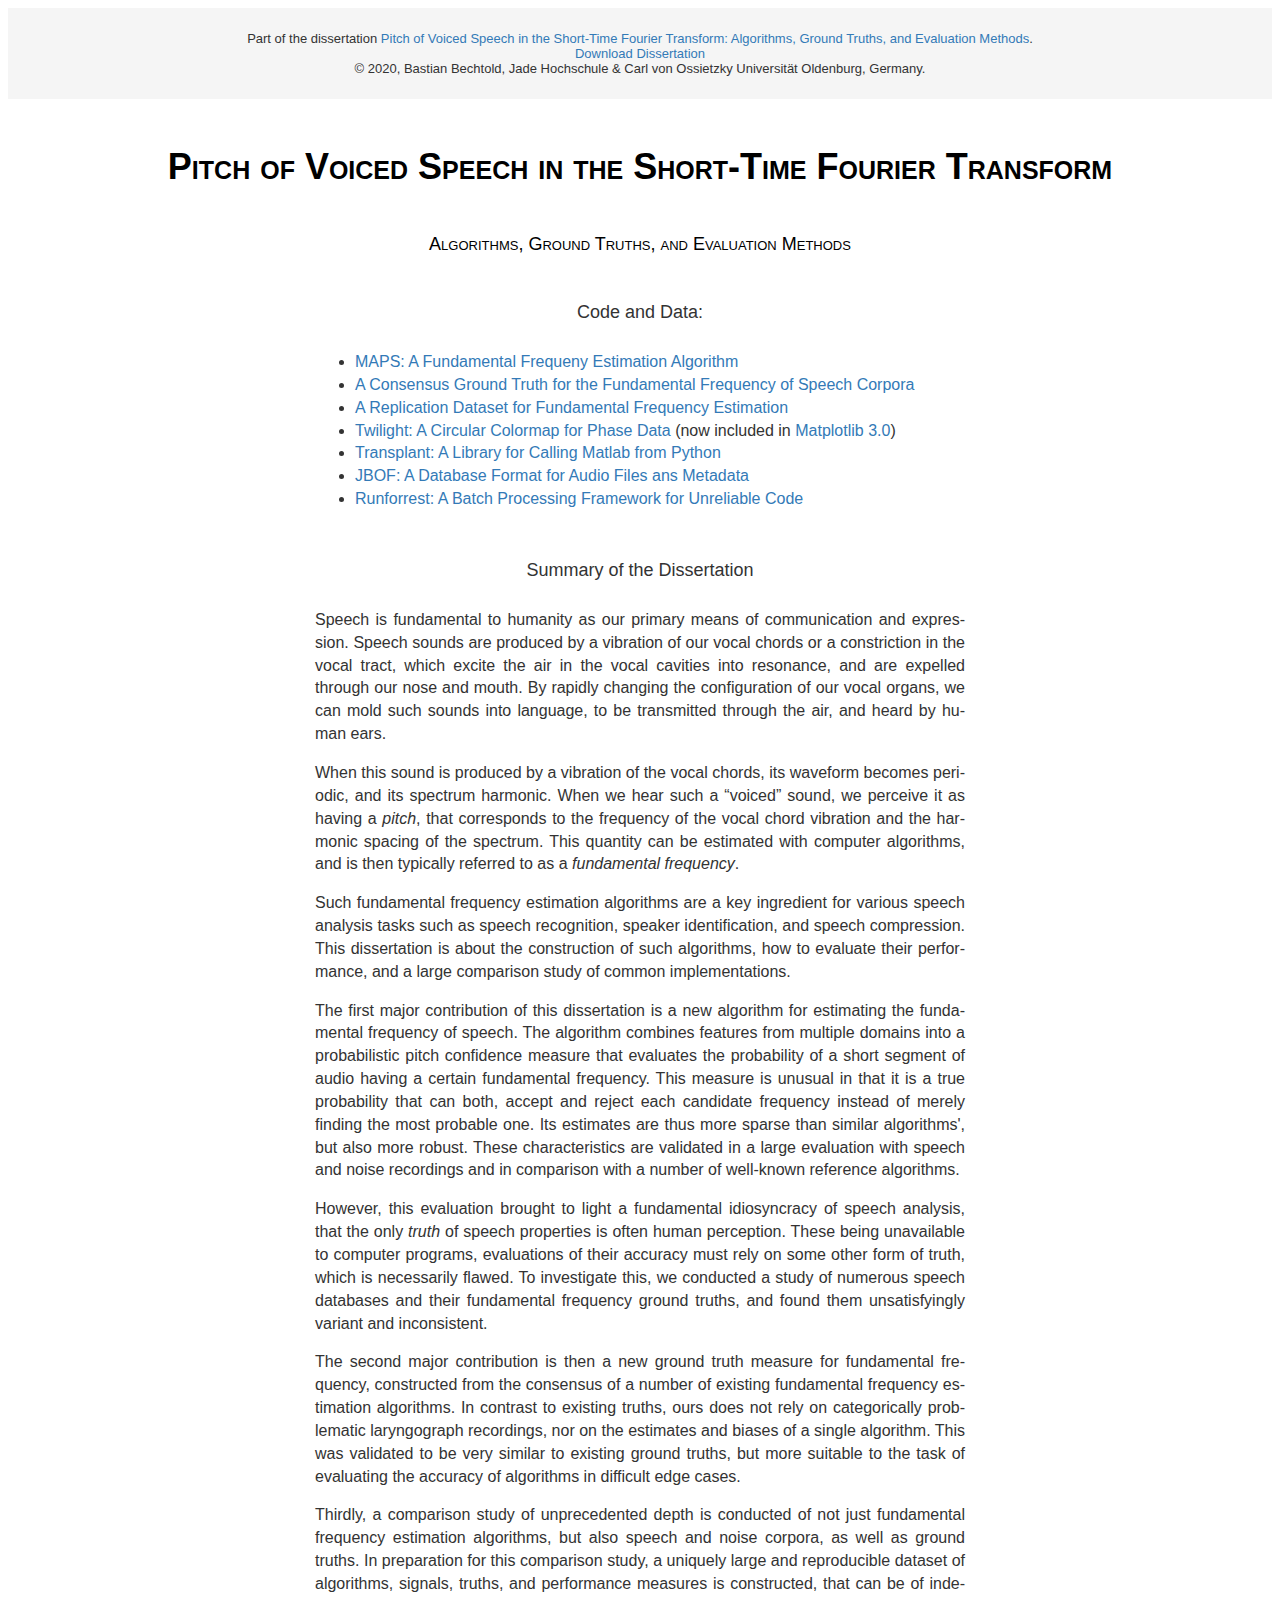
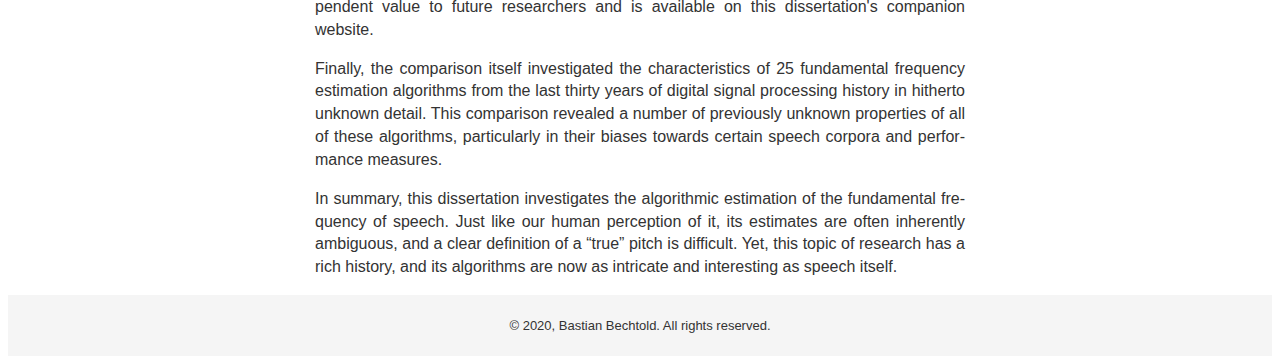
<file: index.html>
<!DOCTYPE html>
<html lang="en">
  <head>
    <meta charset="UTF-8">
    <title>Pitch of Voiced Speech in the Short-Time Fourier Transform: Algorithms, Ground Truths, and Evaluation Methods</title>
    <meta name="author" content="Bastian Bechtold">
    <meta name="referrer" content="no-referrer">
    <link rel="stylesheet" href="style.css">
  </head>
  <body>
    <header>
      <p>Part of the dissertation <a href="index.html">Pitch of
          Voiced Speech in the Short-Time Fourier Transform: Algorithms,
          Ground Truths, and Evaluation Methods</a>. <br>
        <a href="Dissertation Bastian Bechtold.pdf">Download Dissertation</a> <br>
        © 2020, Bastian Bechtold, Jade Hochschule & Carl von Ossietzky Universität Oldenburg, Germany.</p>
    </header>

    <main>
      <h1>Pitch of Voiced Speech in the Short-Time Fourier Transform</h1>
      <h2>Algorithms, Ground Truths, and Evaluation Methods</h2>

      <article>
        <h3>Code and Data:</h3>

        <ul>
          <li><a href="maps/index.html">MAPS: A Fundamental Frequeny Estimation Algorithm</a></li>
          <li><a href="consensus-truth/index.html">A Consensus Ground Truth for the Fundamental Frequency of Speech Corpora</a></li>
          <li><a href="replication-dataset/index.html">A Replication Dataset for Fundamental Frequency Estimation</a></li>
          <li><a href="https://github.com/bastibe/twilight">Twilight: A Circular Colormap for Phase Data</a> (now included in <a href="https://matplotlib.org/tutorials/colors/colormaps.html?highlight=twilight#cyclic">Matplotlib 3.0</a>)</li>
          <li><a href="https://transplant.readthedocs.io/en/latest/">Transplant: A Library for Calling Matlab from Python</a></li>
          <li><a href="https://jbof.readthedocs.io/en/latest/">JBOF: A Database Format for Audio Files ans Metadata</a></li>
          <li><a href="https://github.com/bastibe/RunForrest">Runforrest: A Batch Processing Framework for Unreliable Code</a></li>
        </ul>

        <h3>Summary of the Dissertation</h3>

        <p>Speech is fundamental to humanity as our primary means of communication and expression. Speech sounds are produced by a vibration of our vocal chords or a constriction in the vocal tract, which excite the air in the vocal cavities into resonance, and are expelled through our nose and mouth. By rapidly changing the configuration of our vocal organs, we can mold such sounds into language, to be transmitted through the air, and heard by human ears.</p>

        <p>When this sound is produced by a vibration of the vocal chords, its waveform becomes periodic, and its spectrum harmonic. When we hear such a “voiced” sound, we perceive it as having a <em>pitch</em>, that corresponds to the frequency of the vocal chord vibration and the harmonic spacing of the spectrum. This quantity can be estimated with computer algorithms, and is then typically referred to as a <em>fundamental frequency</em>.</p>

        <p>Such fundamental frequency estimation algorithms are a key ingredient for various speech analysis tasks such as speech recognition, speaker identification, and speech compression. This dissertation is about the construction of such algorithms, how to evaluate their performance, and a large comparison study of common implementations.</p>

        <p>The first major contribution of this dissertation is a new algorithm for estimating the fundamental frequency of speech. The algorithm combines features from multiple domains into a probabilistic pitch confidence measure that evaluates the probability of a short segment of audio having a certain fundamental frequency. This measure is unusual in that it is a true probability that can both, accept and reject each candidate frequency instead of merely finding the most probable one. Its estimates are thus more sparse than similar algorithms', but also more robust. These characteristics are validated in a large evaluation with speech and noise recordings and in comparison with a number of well-known reference algorithms.</p>

        <p>However, this evaluation brought to light a fundamental idiosyncracy of speech analysis, that the only <em>truth</em> of speech properties is often human perception. These being unavailable to computer programs, evaluations of their accuracy must rely on some other form of truth, which is necessarily flawed. To investigate this, we conducted a study of numerous speech databases and their fundamental frequency ground truths, and found them unsatisfyingly variant and inconsistent.</p>

        <p>The second major contribution is then a new ground truth measure for fundamental frequency, constructed from the consensus of a number of existing fundamental frequency estimation algorithms. In contrast to existing truths, ours does not rely on categorically problematic laryngograph recordings, nor on the estimates and biases of a single algorithm. This was validated to be very similar to existing ground truths, but more suitable to the task of evaluating the accuracy of algorithms in difficult edge cases.</p>

        <p>Thirdly, a comparison study of unprecedented depth is conducted of not just fundamental frequency estimation algorithms, but also speech and noise corpora, as well as ground truths. In preparation for this comparison study, a uniquely large and reproducible dataset of algorithms, signals, truths, and performance measures is constructed, that can be of independent value to future researchers and is available on this dissertation's companion website.</p>

        <p>Finally, the comparison itself investigated the characteristics of 25 fundamental frequency estimation algorithms from the last thirty years of digital signal processing history in hitherto unknown detail. This comparison revealed a number of previously unknown properties of all of these algorithms, particularly in their biases towards certain speech corpora and performance measures.</p>

        <p>In summary, this dissertation investigates the algorithmic estimation of the fundamental frequency of speech. Just like our human perception of it, its estimates are often inherently ambiguous, and a clear definition of a “true” pitch is difficult. Yet, this topic of research has a rich history, and its algorithms are now as intricate and interesting as speech itself.</p>
      </article>
    </main>

    <footer>
      <p>© 2020, Bastian Bechtold. All rights reserved.</p>
    </footer>
  </body>
</html>
</file>
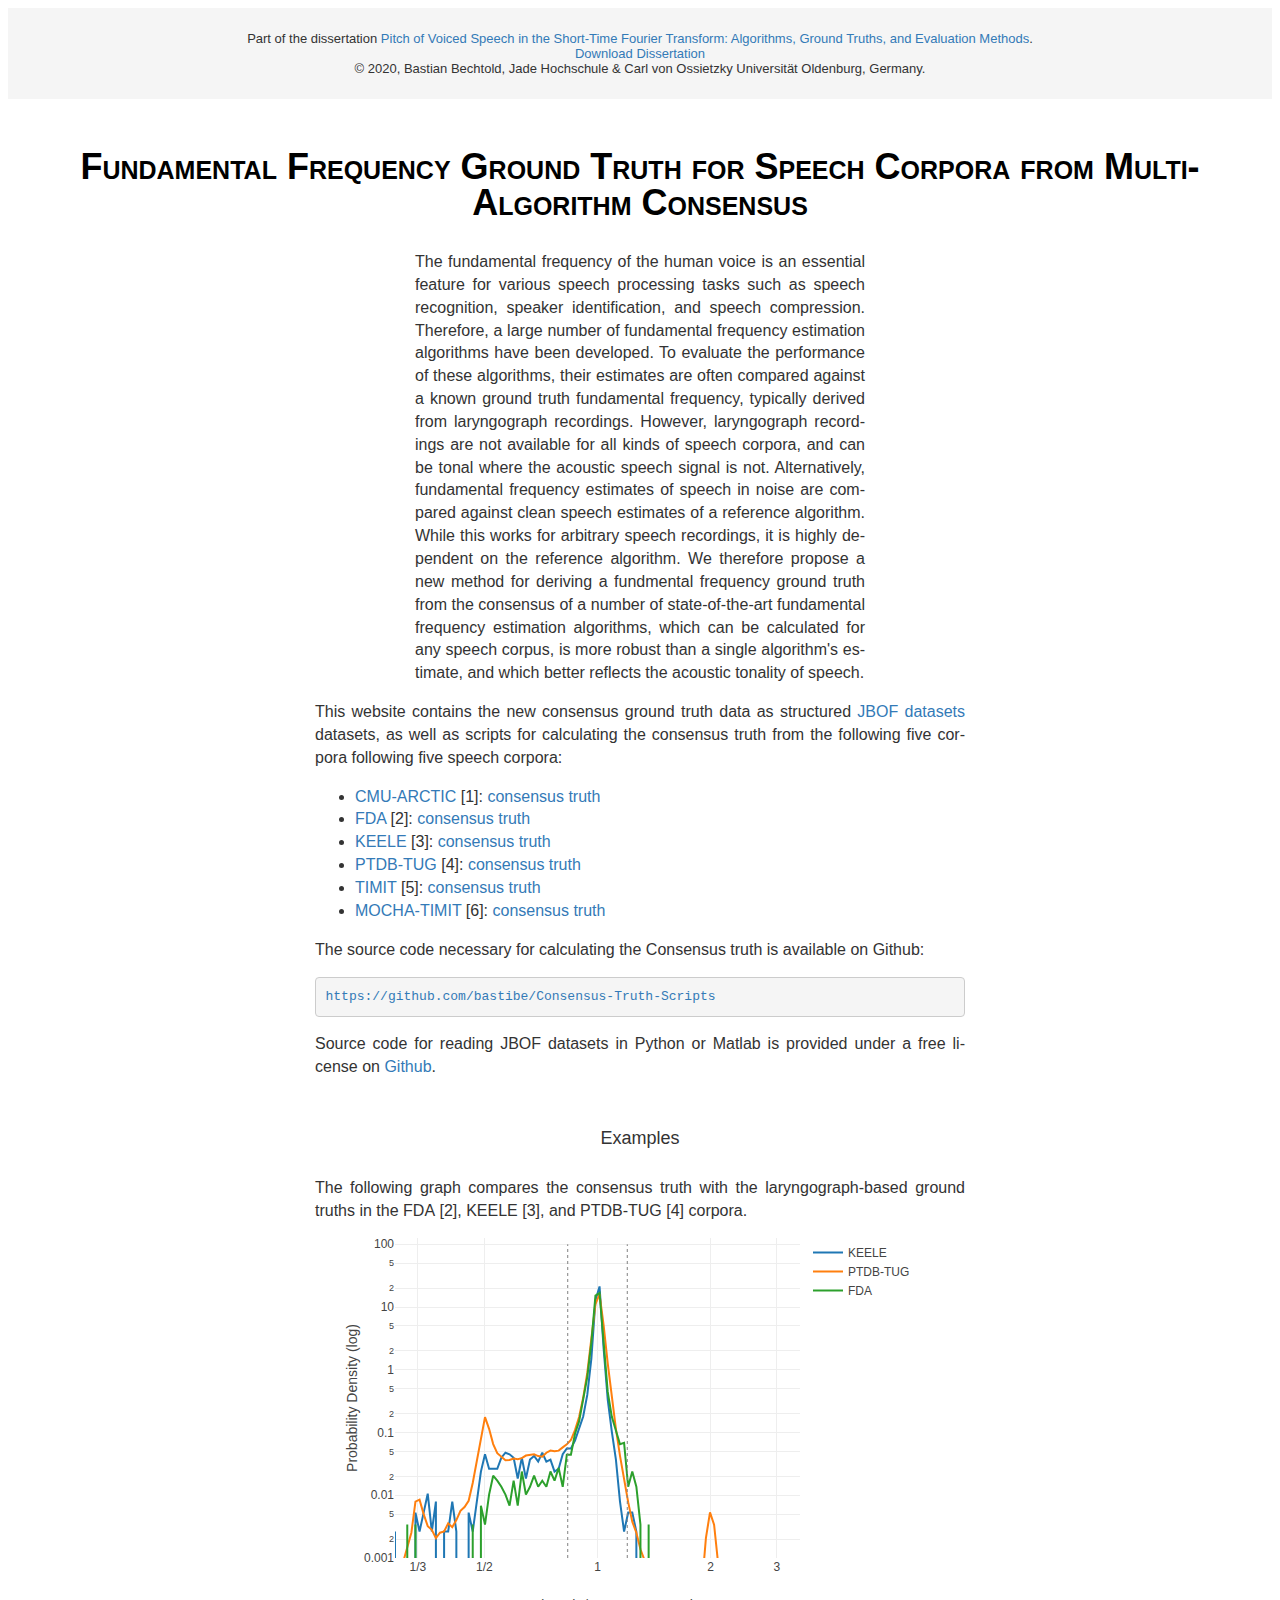
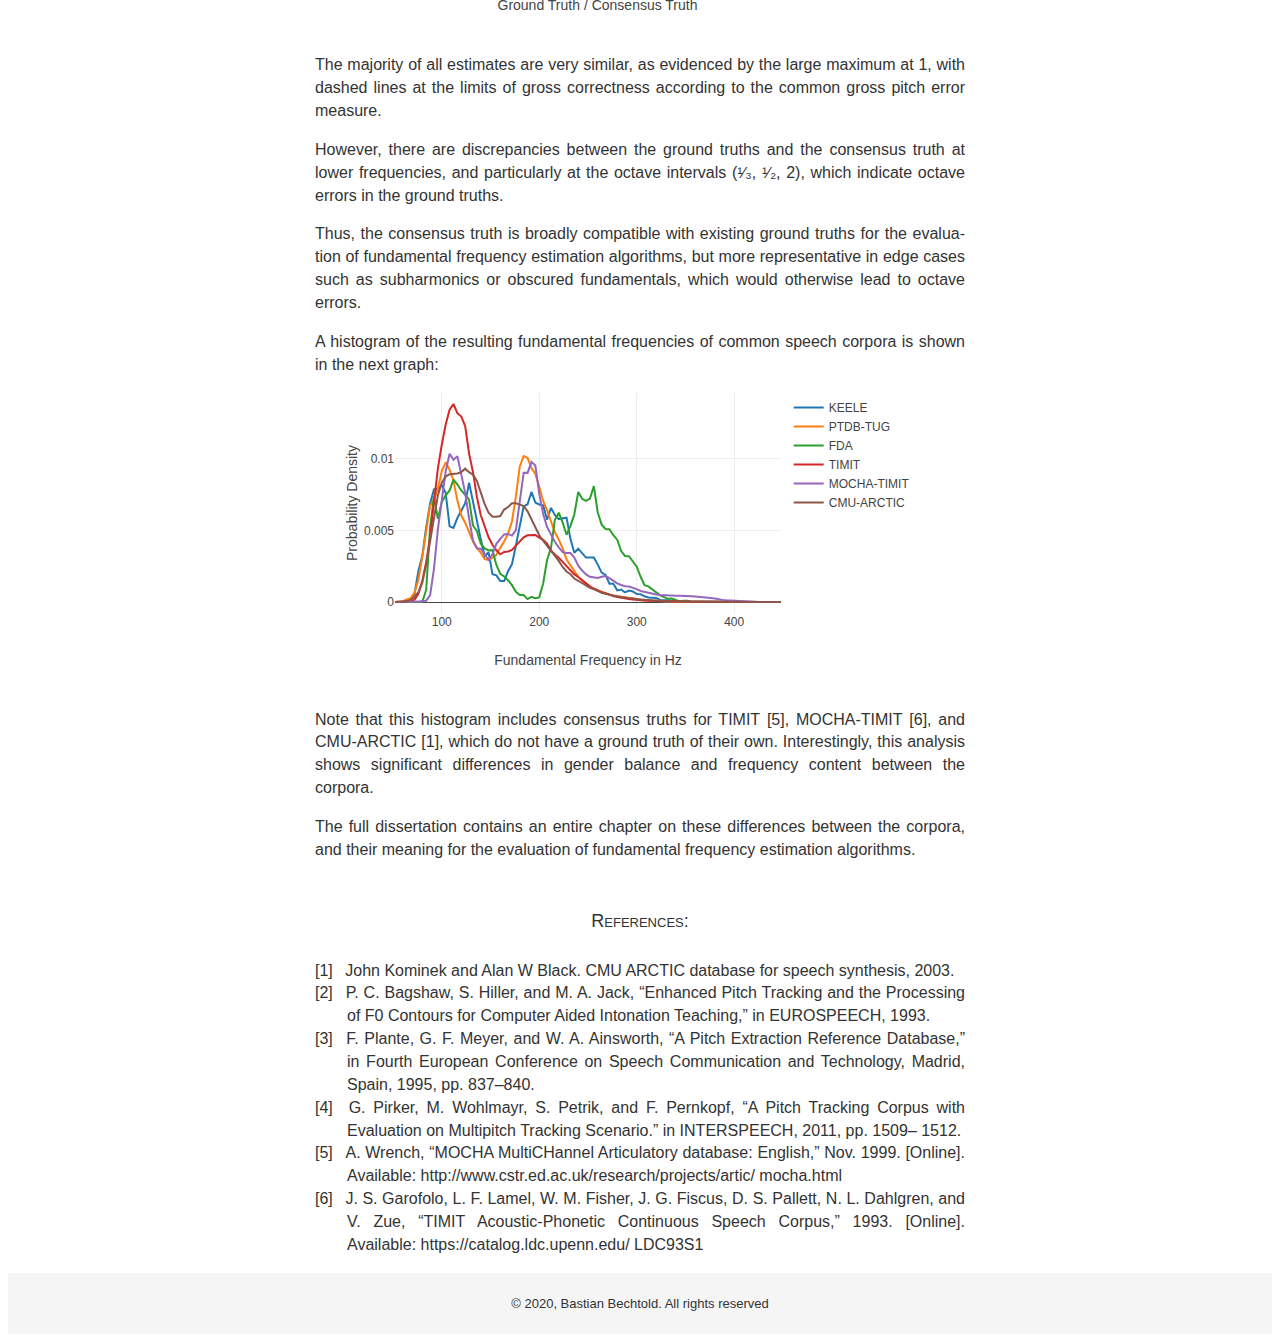
<file: consensus-truth/index.html>
<!doctype HTML>
<html lang="en">
  <head>
    <meta charset="utf-8">
    <title>Consensus Ground Truth for Fundamental Frequency Estimation</title>
    <link rel="stylesheet" href="../style.css">
    <script src="plotly-latest.min.js"></script>
    <script src="create-plots.js"></script>
  </head>
  <body>
    <header>
      <p>Part of the dissertation <a href="../index.html">Pitch of
          Voiced Speech in the Short-Time Fourier Transform: Algorithms,
          Ground Truths, and Evaluation Methods</a>. <br>
        <a href="/Dissertation-Website/Dissertation Bastian Bechtold.pdf">Download Dissertation</a> <br>
        © 2020, Bastian Bechtold, Jade Hochschule & Carl von Ossietzky Universität Oldenburg, Germany.</p>
    </header>

    <main>
      <h1>Fundamental Frequency Ground Truth for Speech Corpora from Multi-Algorithm Consensus</h1>

      <article>
        <p class="abstract">The fundamental frequency of the human voice is an
          essential feature for various speech processing tasks such as speech
          recognition, speaker identification, and speech compression. Therefore, a
          large number of fundamental frequency estimation algorithms have been
          developed. To evaluate the performance of these algorithms, their
          estimates are often compared against a known ground truth fundamental
          frequency, typically derived from laryngograph recordings. However,
          laryngograph recordings are not available for all kinds of speech corpora,
          and can be tonal where the acoustic speech signal is not. Alternatively,
          fundamental frequency estimates of speech in noise are compared against
          clean speech estimates of a reference algorithm. While this works for
          arbitrary speech recordings, it is highly dependent on the reference
          algorithm. We therefore propose a new method for deriving a fundmental
          frequency ground truth from the consensus of a number of state-of-the-art
          fundamental frequency estimation algorithms, which can be calculated for
          any speech corpus, is more robust than a single algorithm's estimate, and
          which better reflects the acoustic tonality of speech.</p>

        <p>This website contains the new consensus ground truth data
          as structured <a href="https://jbof.readthedocs.io/en/latest/">JBOF
          datasets</a> datasets, as well as scripts for calculating
          the consensus truth from the following five corpora
          following five speech corpora:
          <ul>
            <li>
              <a href="http://www.festvox.org/cmu_arctic/">CMU-ARCTIC</a> [1]:
              <a href="CMU-ARCTIC_pitch.zip">consensus truth</a>
            </li>
            <li>
              <a href="http://www.cstr.ed.ac.uk/research/projects/fda/">FDA</a> [2]:
              <a href="FDA_pitch.zip">consensus truth</a>
            </li>
            <li>
              <a href="https://lost-contact.mit.edu/afs/nada.kth.se/dept/tmh/corpora/KeelePitchDB/Speech/">KEELE</a> [3]:
              <a href="KEELE_pitch.zip">consensus truth</a>
            </li>
            <li>
              <a href="https://www.spsc.tugraz.at/tools/ptdb-tug">PTDB-TUG</a> [4]:
              <a href="PTDB-TUG_pitch.zip">consensus truth</a>
            </li>
            <li>
              <a href="https://catalog.ldc.upenn.edu/LDC93S1">TIMIT</a> [5]:
              <a href="TIMIT_pitch.zip">consensus truth</a>
            </li>
            <li>
              <a href="http://www.cstr.ed.ac.uk/research/projects/artic/mocha.html">MOCHA-TIMIT</a> [6]:
              <a href="MOCHA-TIMIT_pitch.zip">consensus truth</a>
            </li>
          </ul>
        </p>
        <p>The source code necessary for calculating the Consensus
          truth is available on Github:</p>
        <code><a href="https://github.com/bastibe/Consensus-Truth-Scripts">https://github.com/bastibe/Consensus-Truth-Scripts</a></code>
        <p>
          Source code for reading JBOF datasets in Python or Matlab is provided
          under a free license on
          <a href="https://github.com/bastibe/jbof">Github</a>.
        </p>

        <h3>Examples</h3>

        <p>The following graph compares the consensus truth with the
          laryngograph-based ground truths in the FDA&nbsp;[2],
          KEELE&nbsp;[3], and PTDB-TUG&nbsp;[4] corpora.</p>

        <div id="compare-f0-plot" style="width:600px;height:400px;"></div>

        <p>The majority of all estimates are very similar, as
          evidenced by the large maximum at 1, with dashed lines at
          the limits of gross correctness according to the common
          gross pitch error measure.</p>

        <p>However, there are discrepancies between the ground truths
          and the consensus truth at lower frequencies, and
          particularly at the octave intervals (¹∕₃, ¹∕₂, 2), which
          indicate octave errors in the ground truths.</p>

        <p>Thus, the consensus truth is broadly compatible with
          existing ground truths for the evaluation of fundamental
          frequency estimation algorithms, but more representative in
          edge cases such as subharmonics or obscured fundamentals,
          which would otherwise lead to octave errors.</p>

        <p>A histogram of the resulting fundamental frequencies of
          common speech corpora is shown in the next graph:</p>

        <div id="f0-histogram-plot" style="width:600px;height:300px;"></div>

        <p>Note that this histogram includes consensus truths for
          TIMIT&nbsp;[5], MOCHA-TIMIT&nbsp;[6], and
          CMU-ARCTIC&nbsp;[1], which do not have a ground truth of
          their own. Interestingly, this analysis shows significant
          differences in gender balance and frequency content between
          the corpora.</p>

        <p>The full dissertation contains an entire chapter on these
          differences between the corpora, and their meaning for the
          evaluation of fundamental frequency estimation
          algorithms.</p>

        <h2>References:</h2>
        <ol class="references">
          <li>
            John Kominek and Alan W Black. CMU ARCTIC database for speech
            synthesis, 2003.</li>
          <li>
            P. C. Bagshaw, S. Hiller, and M. A. Jack, “Enhanced Pitch Tracking and
            the Processing of F0 Contours for Computer Aided Intonation Teaching,”
            in EUROSPEECH, 1993.
          </li>
          <li>
            F. Plante, G. F. Meyer, and W. A. Ainsworth, “A Pitch Extraction
            Reference Database,” in Fourth European Conference on Speech
            Communication and Technology, Madrid, Spain, 1995, pp. 837–840.
          </li>
          <li>
            G. Pirker, M. Wohlmayr, S. Petrik, and F. Pernkopf, “A Pitch Tracking
            Corpus with Evaluation on Multipitch Tracking Scenario.” in
            INTERSPEECH, 2011, pp. 1509– 1512.
          </li>
          <li>
            A. Wrench, “MOCHA MultiCHannel Articulatory database: English,” Nov.
            1999. [Online]. Available:
            http://www.cstr.ed.ac.uk/research/projects/artic/ mocha.html
          </li>
          <li>
            J. S. Garofolo, L. F. Lamel, W. M. Fisher, J. G. Fiscus, D. S.
            Pallett, N. L. Dahlgren, and V. Zue, “TIMIT Acoustic-Phonetic
            Continuous Speech Corpus,” 1993. [Online]. Available:
            https://catalog.ldc.upenn.edu/ LDC93S1
          </li>
        </ol>
      </article>
    </main>

    <footer>
      <p>© 2020, Bastian Bechtold. All rights reserved</p>
    </footer>
  </body>
</html>
</file>
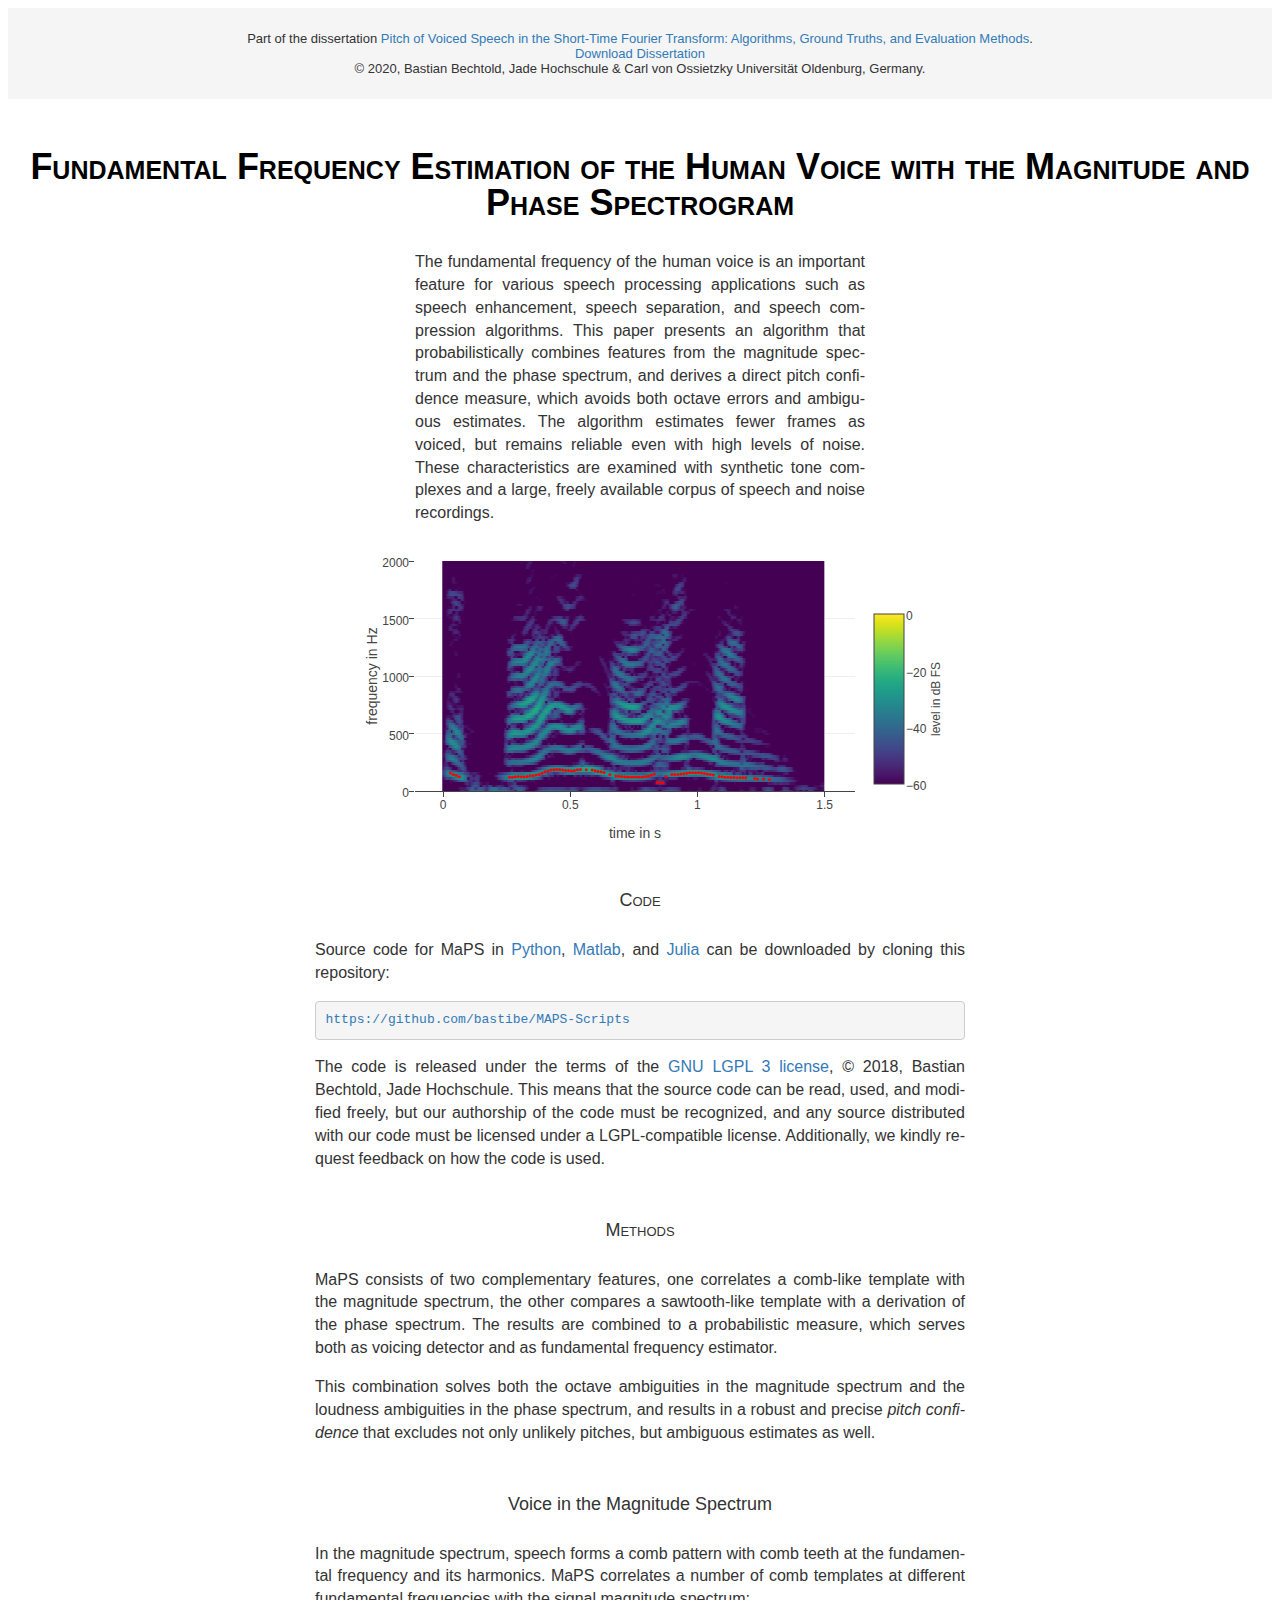
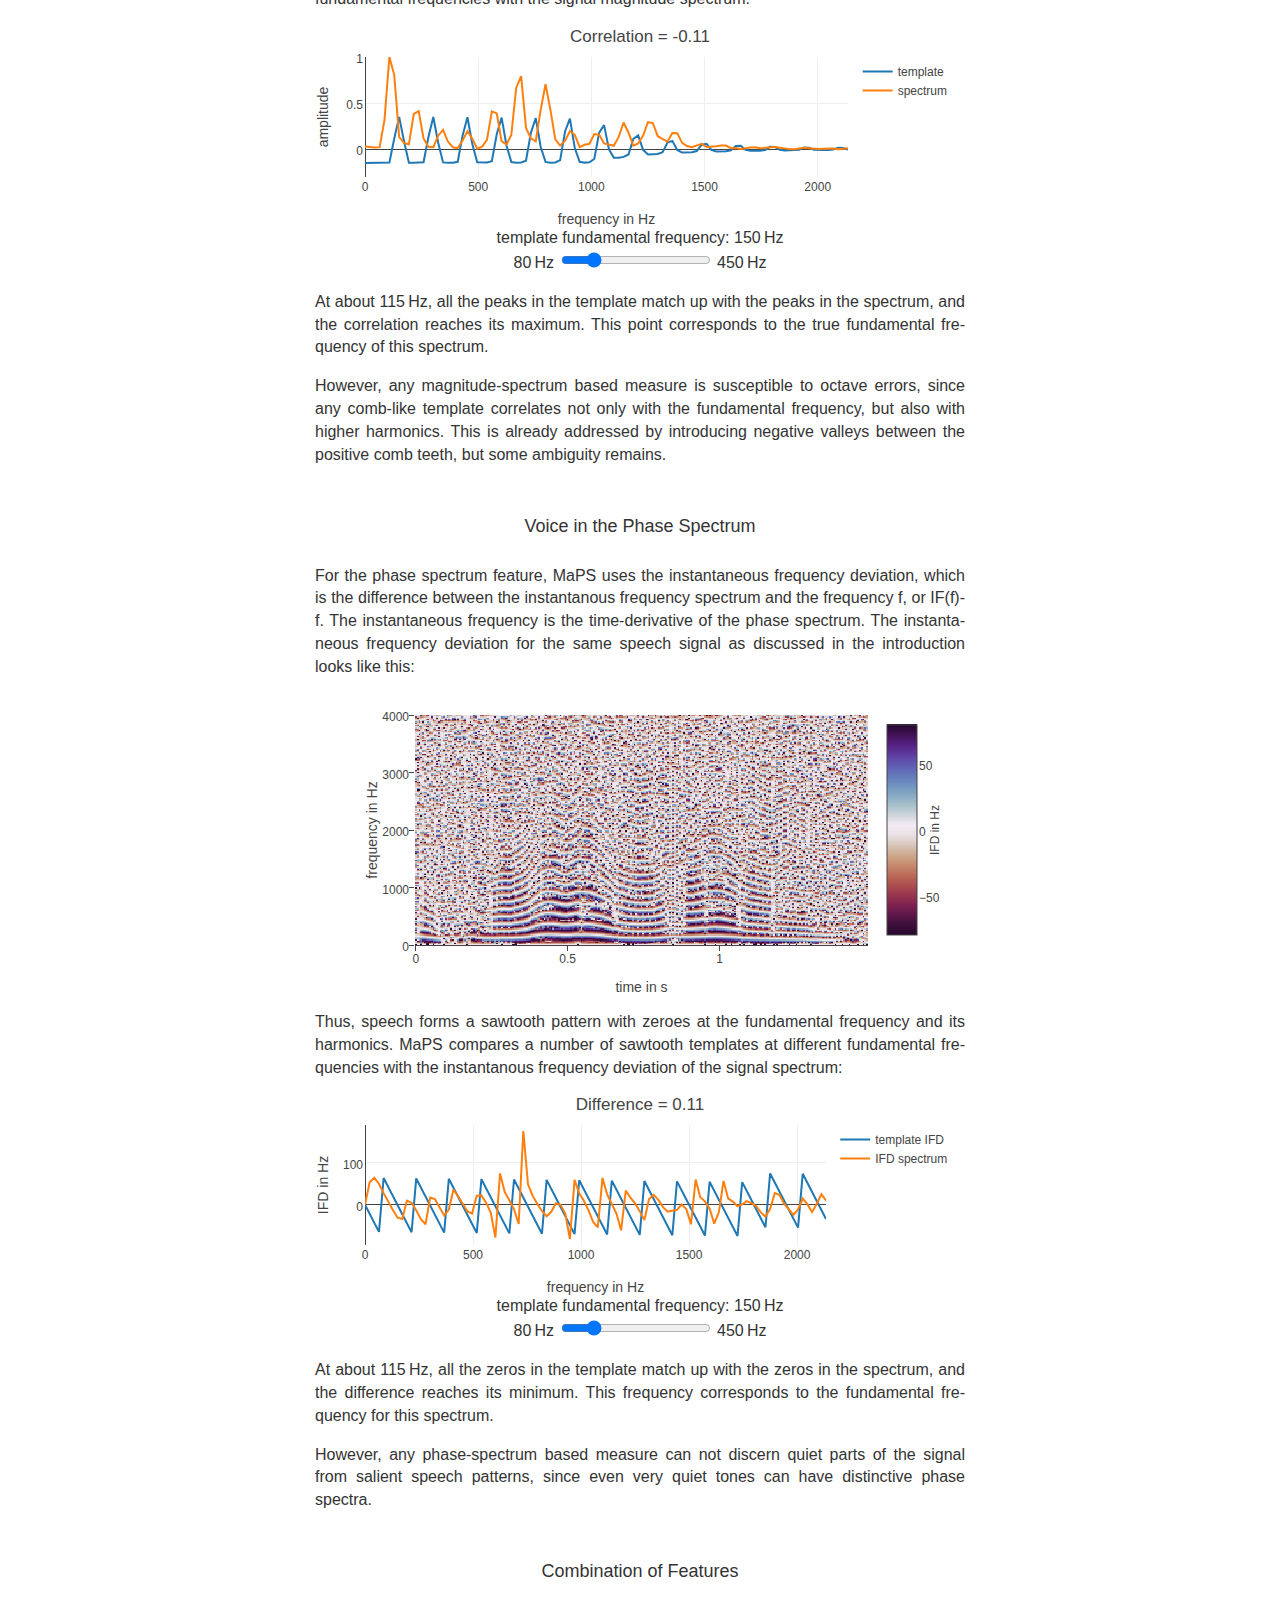
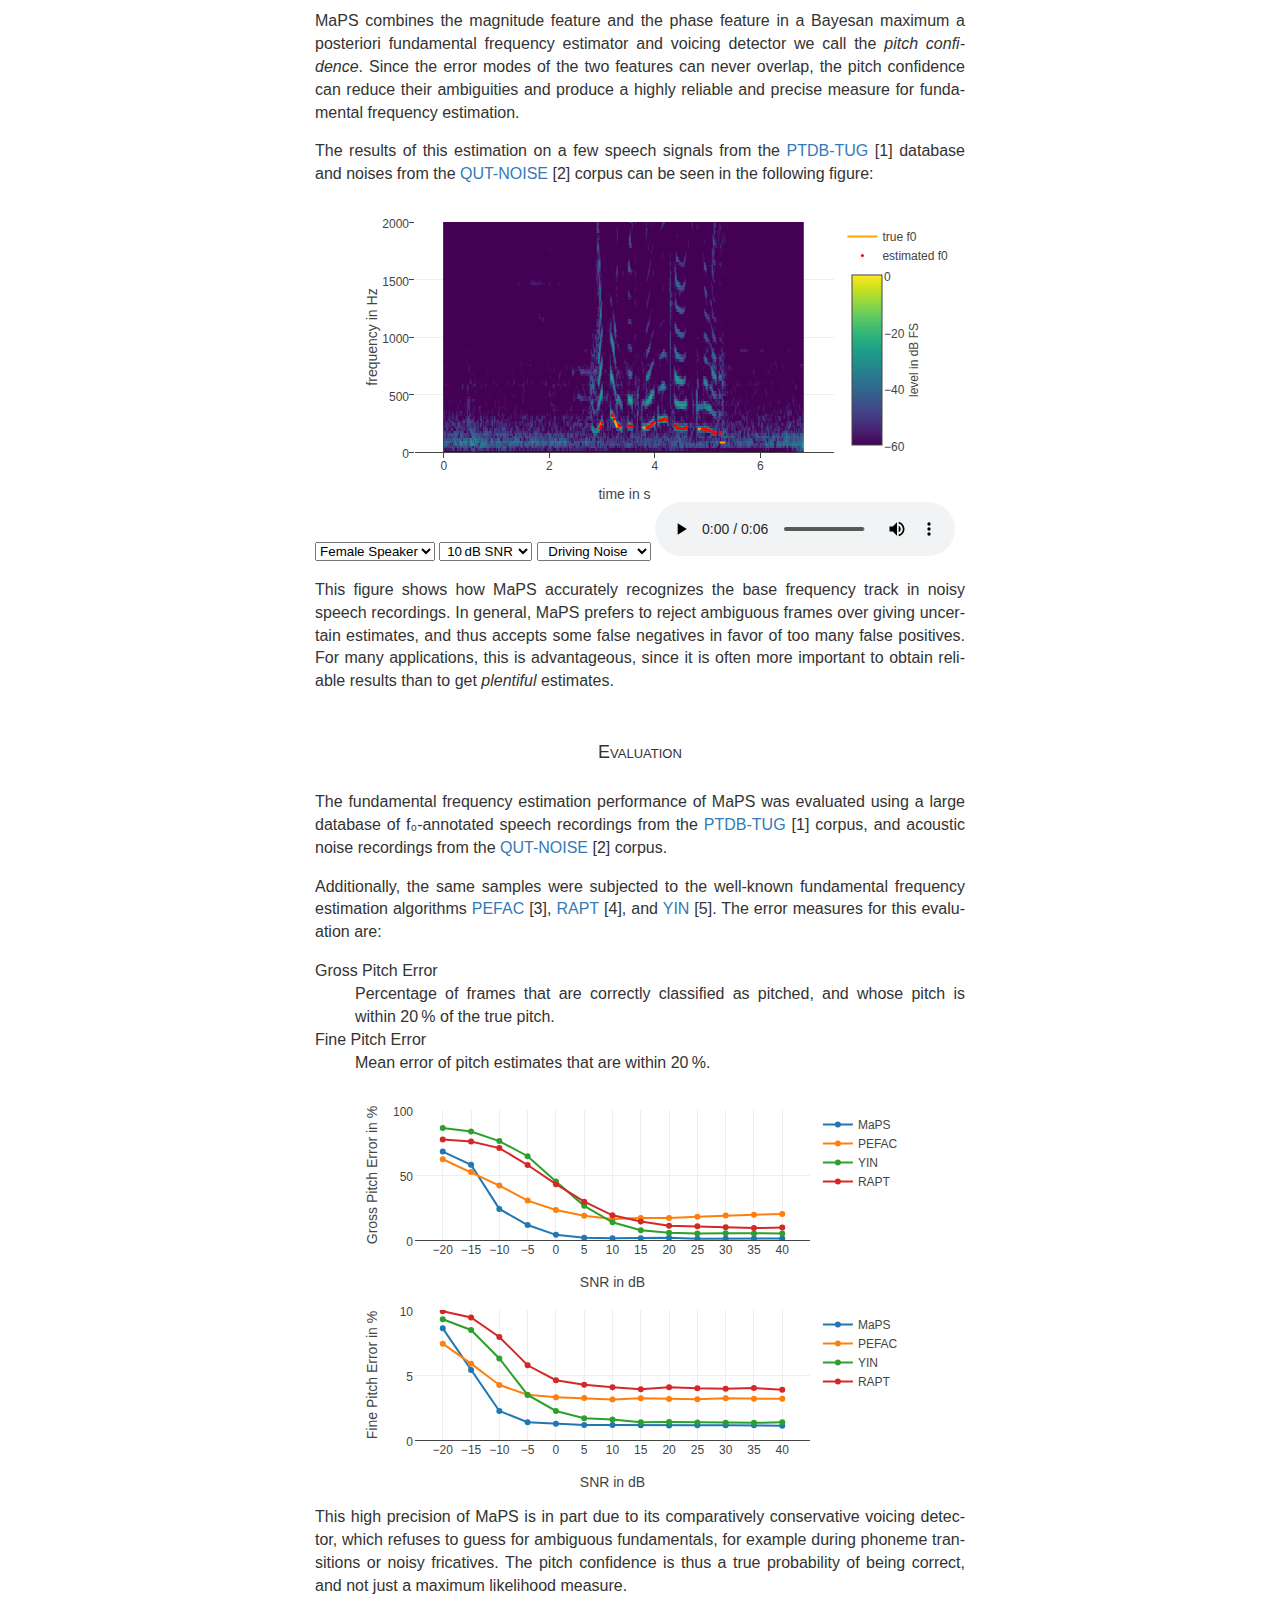
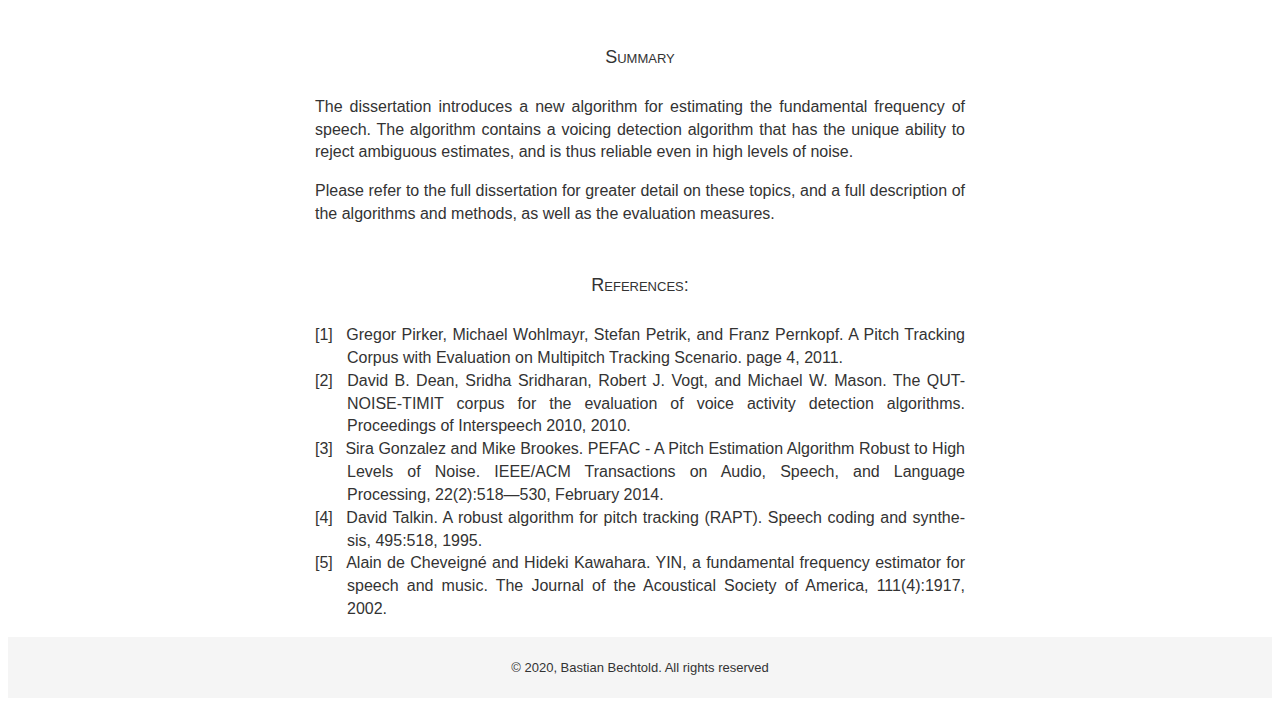
<file: maps/index.html>
<!doctype HTML>
<html lang="en">
  <head>
    <meta charset="utf-8">
    <title>MaPS: A Fundamental Frequency Estimation Algorithm</title>
    <link rel="stylesheet" href="../style.css">
  </head>
  <body>
    <script src="fft.js"></script>
    <script src="plotly-latest.min.js"></script>
    <script src="maps.js"></script>

    <header>
      <p>Part of the dissertation <a href="../index.html">Pitch of
          Voiced Speech in the Short-Time Fourier Transform: Algorithms,
          Ground Truths, and Evaluation Methods</a>. <br>
        <a href="/Dissertation-Website/Dissertation Bastian Bechtold.pdf">Download Dissertation</a> <br>
        © 2020, Bastian Bechtold, Jade Hochschule & Carl von Ossietzky Universität Oldenburg, Germany.</p>
    </header>

    <main>

      <h1>Fundamental Frequency Estimation of the Human Voice with the Magnitude and Phase Spectrogram</h1>

      <article>

        <p class="abstract">The fundamental frequency of the human voice is an important feature
          for various speech processing applications such as speech enhancement, speech
          separation, and speech compression algorithms. This paper presents an algorithm that
          probabilistically combines features from the magnitude spectrum and the phase
          spectrum, and derives a direct pitch confidence measure, which avoids both octave
          errors and ambiguous estimates. The algorithm estimates fewer frames as voiced, but
          remains reliable even with high levels of noise. These characteristics are examined
          with synthetic tone complexes and a large, freely available corpus of speech and noise
          recordings.</p>

        <div id="introspectrogram"></div>

        <h2>Code</h2>

        <p>Source code for MaPS
          in <a href="https://www.python.org/">Python</a>,
          <a href="https://www.mathworks.com/products/matlab.html">Matlab</a>,
          and <a href="https://julialang.org/">Julia</a> can be downloaded by cloning this
          repository:</p>
        <code><a href="https://github.com/bastibe/MAPS-Scripts">https://github.com/bastibe/MAPS-Scripts</a></code>
        <p>The code is released under the terms of the
          <a href="https://opensource.org/licenses/GPL-3.0">GNU LGPL 3 license</a>, © 2018,
          Bastian Bechtold, Jade Hochschule. This means that the source code can be read, used,
          and modified freely, but our authorship of the code must be recognized, and any source
          distributed with our code must be licensed under a LGPL-compatible license.
          Additionally, we kindly request feedback on how the code is used.</p>


        <h2>Methods</h2>

        <p>MaPS consists of two complementary features, one correlates a comb-like template with
          the magnitude spectrum, the other compares a sawtooth-like template with a derivation
          of the phase spectrum. The results are combined to a probabilistic measure, which
          serves both as voicing detector and as fundamental frequency estimator.</p>

        <p>This combination solves both the octave ambiguities in the magnitude spectrum and the
          loudness ambiguities in the phase spectrum, and results in a robust and precise
          <em>pitch confidence</em> that excludes not only unlikely pitches, but ambiguous
          estimates as well.</p>

        <h3>Voice in the Magnitude Spectrum</h3>

        <p>In the magnitude spectrum, speech forms a comb pattern with comb teeth at the
          fundamental frequency and its harmonics. MaPS correlates a number of comb templates at
          different fundamental frequencies with the signal magnitude spectrum:</p>

        <div id="magnitude-template"></div>
        <script src="magnitude-template.js"></script>
        <form style="text-align:center;">
          <label>template fundamental frequency:</label>
          <label class="value" id="magnitude:value">loading</label><br>
          <label class="start">80&thinsp;Hz</label>
          <input id="magnitude:slider" type="range"
                 name="fundamental frequency"
                 min="80" max="450" step="5" value ="150"
                 oninput="updateMagnitudeTemplate(this.value);"
                 style="width:150px;">
          <label class="stop">450&thinsp;Hz</label>
        </form>

        <p>At about 115&thinsp;Hz, all the peaks in the template match up with the peaks in the
          spectrum, and the correlation reaches its maximum. This point corresponds to the true
          fundamental frequency of this spectrum.</p>

        <p>However, any magnitude-spectrum based measure is susceptible to octave errors, since
          any comb-like template correlates not only with the fundamental frequency, but also with
          higher harmonics. This is already addressed by introducing negative valleys between the
          positive comb teeth, but some ambiguity remains.</p>

        <h3>Voice in the Phase Spectrum</h3>

        <p>For the phase spectrum feature, MaPS uses the instantaneous frequency deviation,
          which is the difference between the instantanous frequency spectrum and the frequency
          f, or IF(f)-f. The instantaneous frequency is the time-derivative of the phase
          spectrum. The instantaneous frequency deviation for the same speech signal as
          discussed in the introduction looks like this:</p>

        <div id="ifd"></div>
        <script>display_ifd("Mann_short.wav", "ifd", [650, 300])</script>

        <p>Thus, speech forms a sawtooth pattern with zeroes at the fundamental frequency and
          its harmonics. MaPS compares a number of sawtooth templates at different fundamental
          frequencies with the instantanous frequency deviation of the signal spectrum:</p>

        <div id="phase-template"></div>
        <script src="phase-template.js"></script>
        <form style="text-align:center;">
          <label>template fundamental frequency:</label>
          <label class="value" id="phase:value">loading</label><br>
          <label class="start">80&thinsp;Hz</label>
          <input id="phase:slider" type="range"
                 name="fundamental frequency"
                 min="80" max="450" step="5" value ="150"
                 oninput="updatePhaseTemplate(this.value);"
                 style="width:150px;">
          <label class="stop">450&thinsp;Hz</label>
        </form>

        <p>At about 115&thinsp;Hz, all the zeros in the template match up with the zeros in the
          spectrum, and the difference reaches its minimum. This frequency corresponds to the
          fundamental frequency for this spectrum.</p>

        <p>However, any phase-spectrum based measure can not discern quiet parts of the signal
          from salient speech patterns, since even very quiet tones can have distinctive
          phase spectra.</p>

        <h3>Combination of Features</h3>

        <p>MaPS combines the magnitude feature and the phase feature in a Bayesan maximum a
          posteriori fundamental frequency estimator and voicing detector we call the <em>pitch
            confidence</em>. Since the error modes of the two features can never overlap, the
          pitch confidence can reduce their ambiguities and produce a highly reliable and
          precise measure for fundamental frequency estimation.</p>

        <p>The results of this estimation on a few speech signals from the
          <a href="https://www.spsc.tugraz.at/tools/ptdb-tug">PTDB-TUG</a>&nbsp;[1] database and noises
          from the <a href="http://eprints.qut.edu.au/85240/">QUT-NOISE</a>&nbsp;[2] corpus can be seen
          in the following figure:</p>

        <div id="maps"></div>
        <select id="maps:speaker" style="text-align:center;" onchange="refresh_maps()">
          <option value="male1">Male Speaker</option>
          <option value="female2" selected>Female Speaker</option>
        </select>
        <select id="maps:snr" style="text-align:center;" onchange="refresh_maps()">
          <option value="40">40&thinsp;dB SNR</option>
          <option value="35">35&thinsp;dB SNR</option>
          <option value="30">30&thinsp;dB SNR</option>
          <option value="25">25&thinsp;dB SNR</option>
          <option value="20">20&thinsp;dB SNR</option>
          <option value="15">15&thinsp;dB SNR</option>
          <option value="10" selected>10&thinsp;dB SNR</option>
          <option value="5">5&thinsp;dB SNR</option>
          <option value="0">0&thinsp;dB SNR</option>
          <option value="-5">-5&thinsp;dB SNR</option>
          <option value="-10">-10&thinsp;dB SNR</option>
          <option value="-15">-15&thinsp;dB SNR</option>
          <option value="-20">-20&thinsp;dB SNR</option>
        </select>
        <select id="maps:noise" style="text-align:center;" onchange="refresh_maps()">
          <option value="cafeteria">Cafeteria Noise</option>
          <option value="white">White Noise</option>
          <option value="traffic">Traffic Noise</option>
          <option value="car" selected>Driving Noise</option>
        </select>
        <audio id="maps:player" controls></audio>

        <p>This figure shows how MaPS accurately recognizes the base frequency track in noisy
          speech recordings. In general, MaPS prefers to reject ambiguous frames over giving
          uncertain estimates, and thus accepts some false negatives in favor of too many false
          positives. For many applications, this is advantageous, since it is often more
          important to obtain <emph>reliable</emph> results than to get <em>plentiful</em>
          estimates.</p>


        <h2>Evaluation</h2>

        <p>The fundamental frequency estimation performance of MaPS was evaluated using a large
          database of f₀-annotated speech recordings from the
          <a href="https://www.spsc.tugraz.at/tools/ptdb-tug">PTDB-TUG</a>&nbsp;[1] corpus, and acoustic
          noise recordings from the <a href="http://eprints.qut.edu.au/85240/">QUT-NOISE</a>&nbsp;[2]
          corpus.</p>

        <p>Additionally, the same samples were subjected to the well-known fundamental frequency
          estimation algorithms <a href="http://dx.dio.org/10.1109/TASLP.2013.2295918">
            PEFAC</a>&nbsp;[3], <a href="http://www.ee.columbia.edu/~dpwe/papers/Talkin95-rapt.pdf">RAPT</a>&nbsp;[4],
          and <a href="http://dx.dio.org/10.1121/1.1458024">YIN</a>&nbsp;[5]. The error measures for this
          evaluation are:</p>

        <dl>
          <dt>Gross Pitch Error</dt>
          <dd>Percentage of frames that are correctly classified as pitched, and whose pitch is
            within 20&thinsp;% of the true pitch.</dd>
          <dt>Fine Pitch Error</dt>
          <dd>Mean error of pitch estimates that are within 20&thinsp;%.</dd>
        </dl>

        <div id="maps-gpe"></div><div id="maps-fpe"></div>
        <script src="maps-compare.js"></script>

        <p>This high precision of MaPS is in part due to its comparatively conservative voicing
          detector, which refuses to guess for ambiguous fundamentals, for example during
          phoneme transitions or noisy fricatives. The pitch confidence is thus a true
          probability of being correct, and not just a maximum likelihood measure.</p>

        <h2>Summary</h2>

        <p>The dissertation introduces a new algorithm for estimating
          the fundamental frequency of speech. The algorithm contains
          a voicing detection algorithm that has the unique ability to
          reject ambiguous estimates, and is thus reliable even in
          high levels of noise.</p>

        <p>Please refer to the full dissertation for greater detail on
          these topics, and a full description of the algorithms and
          methods, as well as the evaluation measures.</p>

        <h2>References:</h2>
        <ol class="references">
          <li>Gregor Pirker, Michael Wohlmayr, Stefan Petrik, and Franz
            Pernkopf. A Pitch Tracking Corpus with Evaluation on
            Multipitch Tracking Scenario. page 4, 2011.</li>
          <li>David B. Dean, Sridha Sridharan, Robert J. Vogt, and
            Michael W. Mason. The QUT-NOISE-TIMIT corpus for the
            evaluation of voice activity detection algorithms.
            Proceedings of Interspeech 2010, 2010.</li>
          <li>Sira Gonzalez and Mike Brookes. PEFAC - A Pitch Estimation
            Algorithm Robust to High Levels of Noise. IEEE/ACM
            Transactions on Audio, Speech, and Language Processing,
            22(2):518—530, February 2014.</li>
          <li>David Talkin. A robust algorithm for pitch tracking
            (RAPT). Speech coding and synthesis, 495:518, 1995.</li>
          <li>Alain de Cheveigné and Hideki Kawahara. YIN, a fundamental
            frequency estimator for speech and music. The Journal of the
            Acoustical Society of America, 111(4):1917, 2002.</li>
        </ol>

      </article>

      <footer>
        <p>© 2020, Bastian Bechtold. All rights reserved</p>
      </footer>

  </body>
</html>
</file>
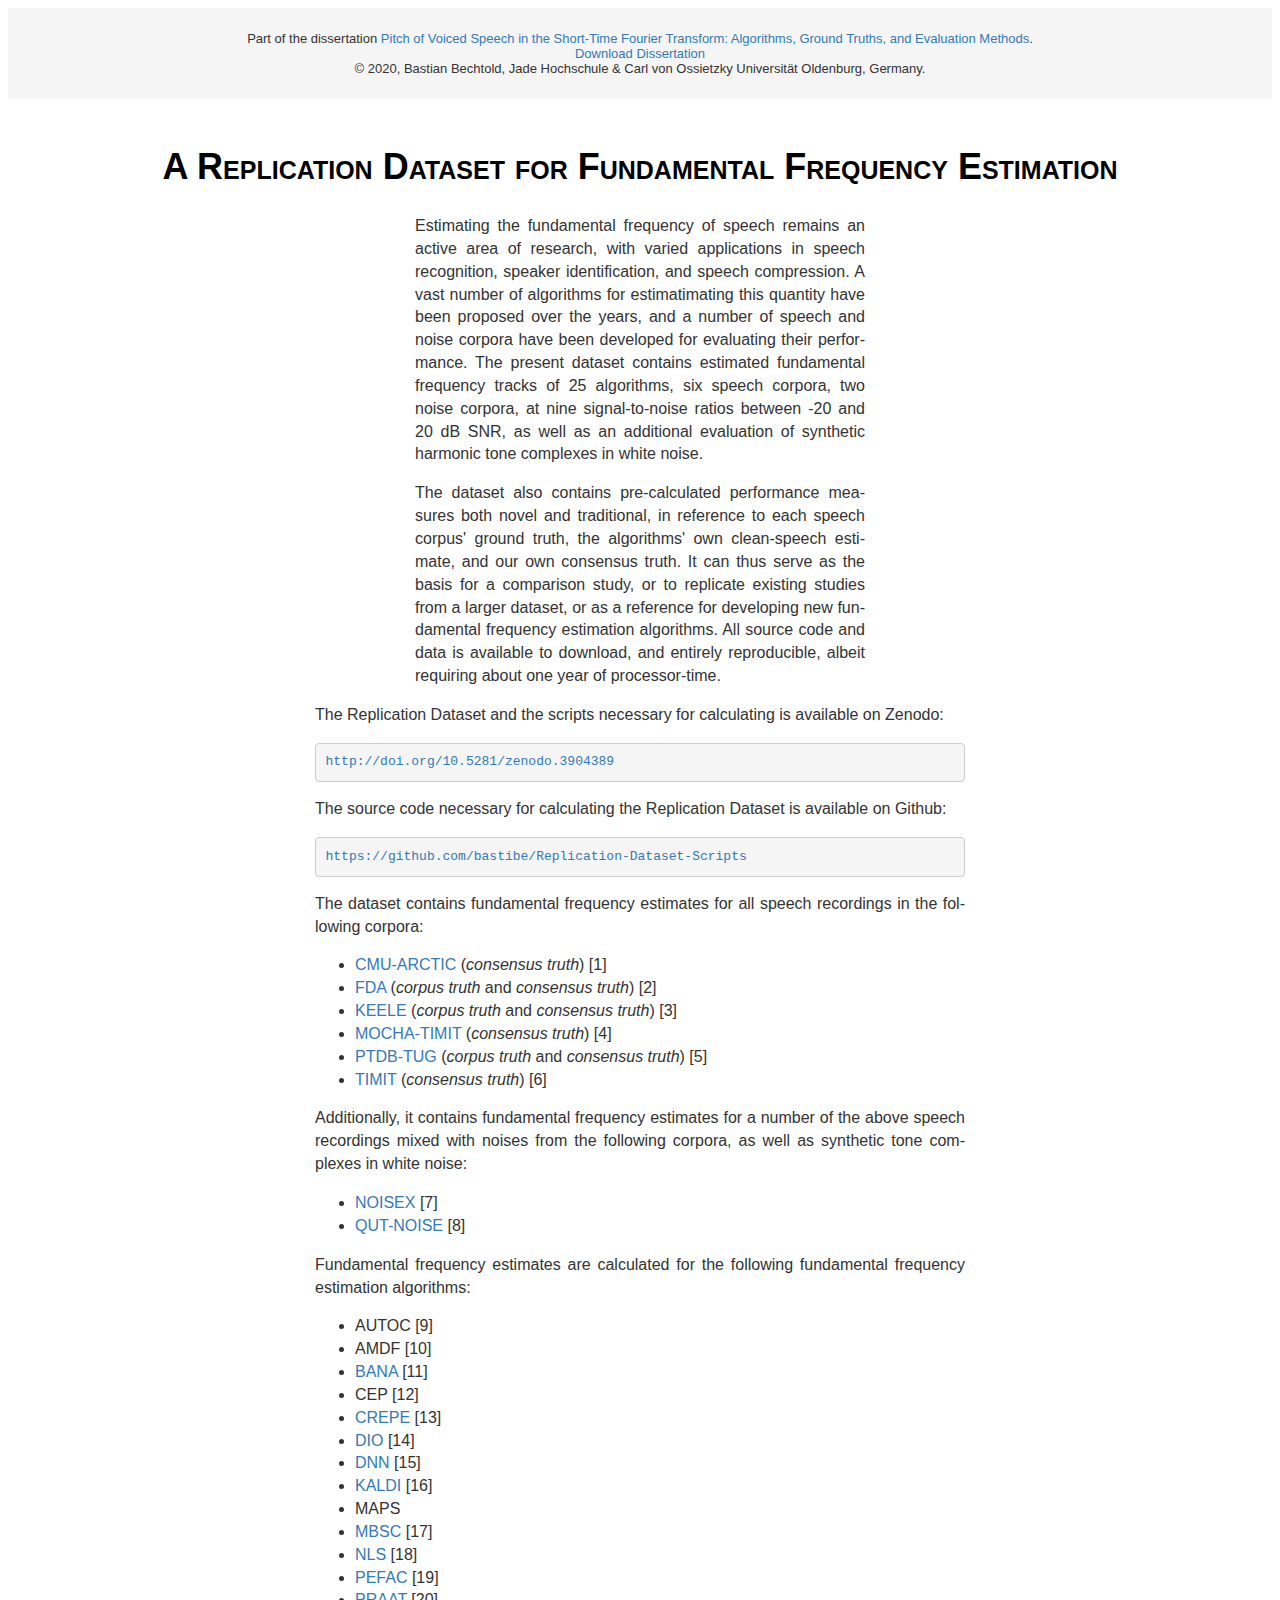
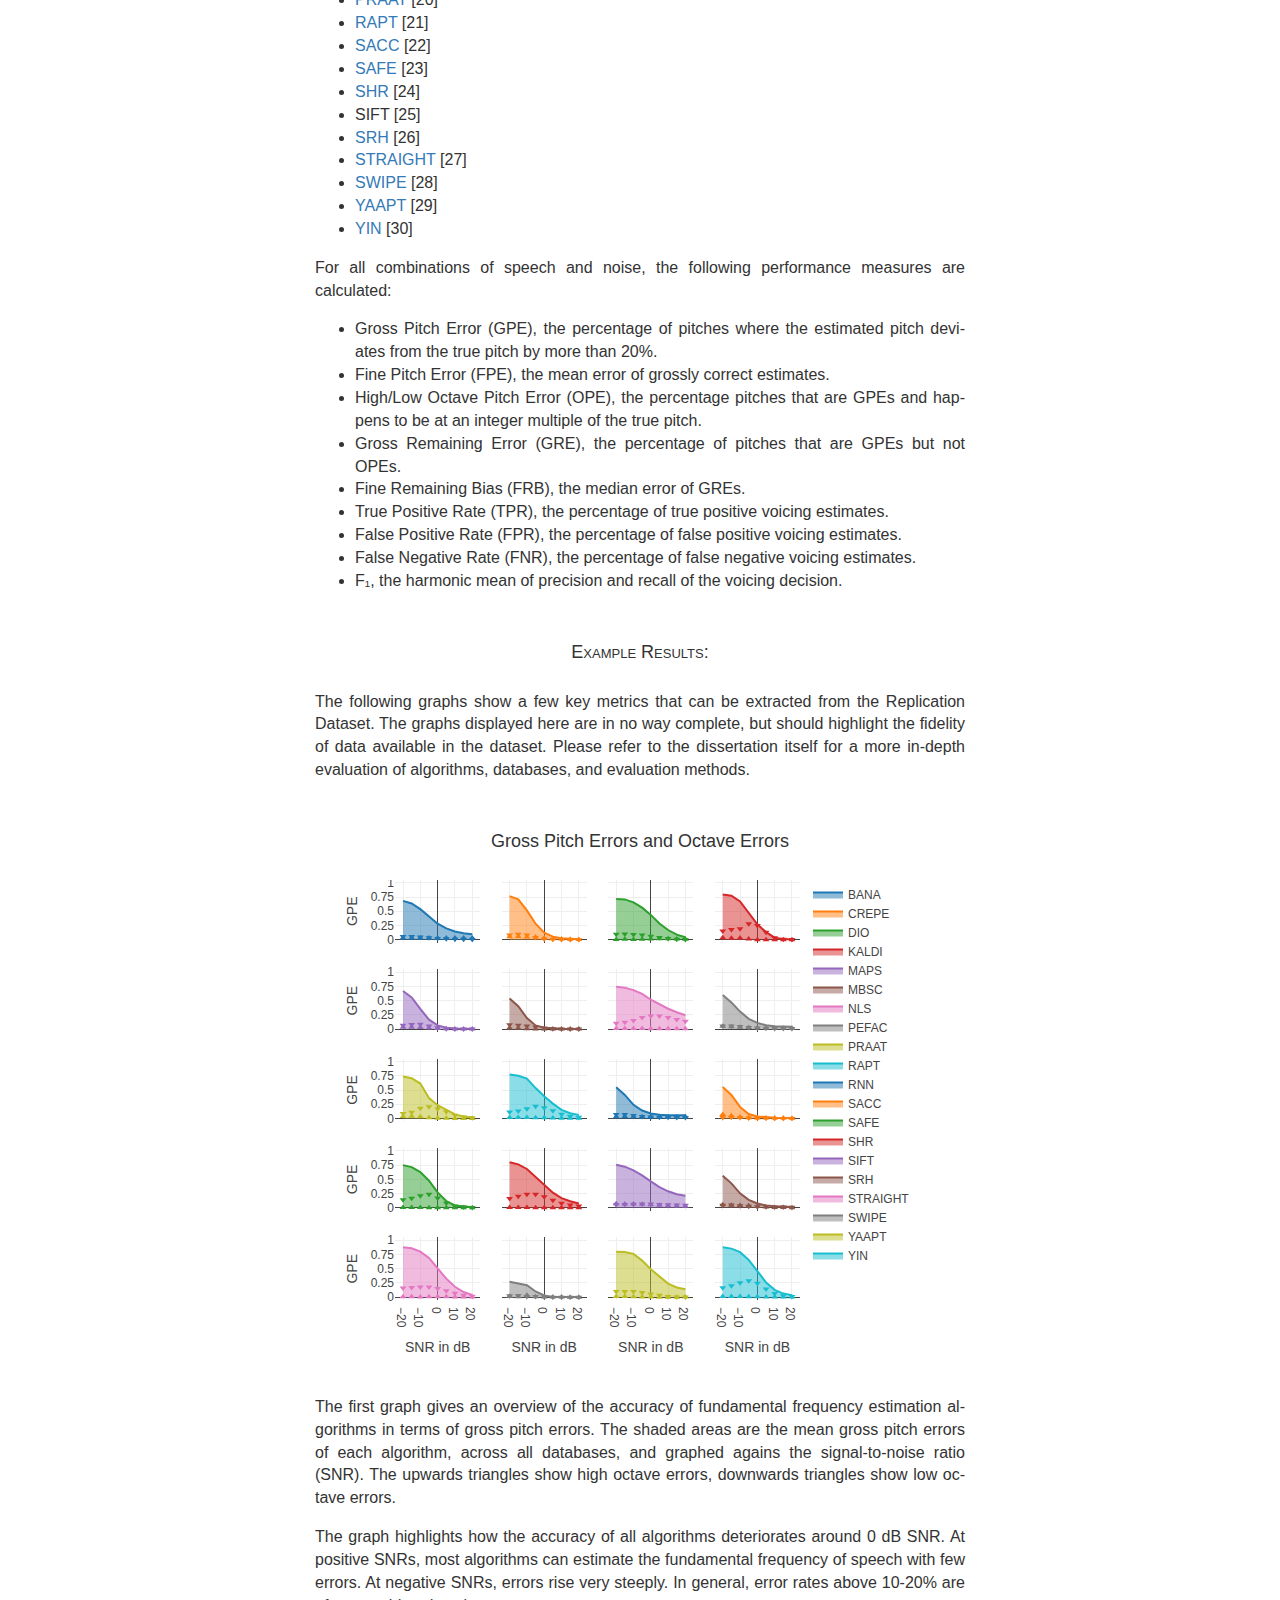
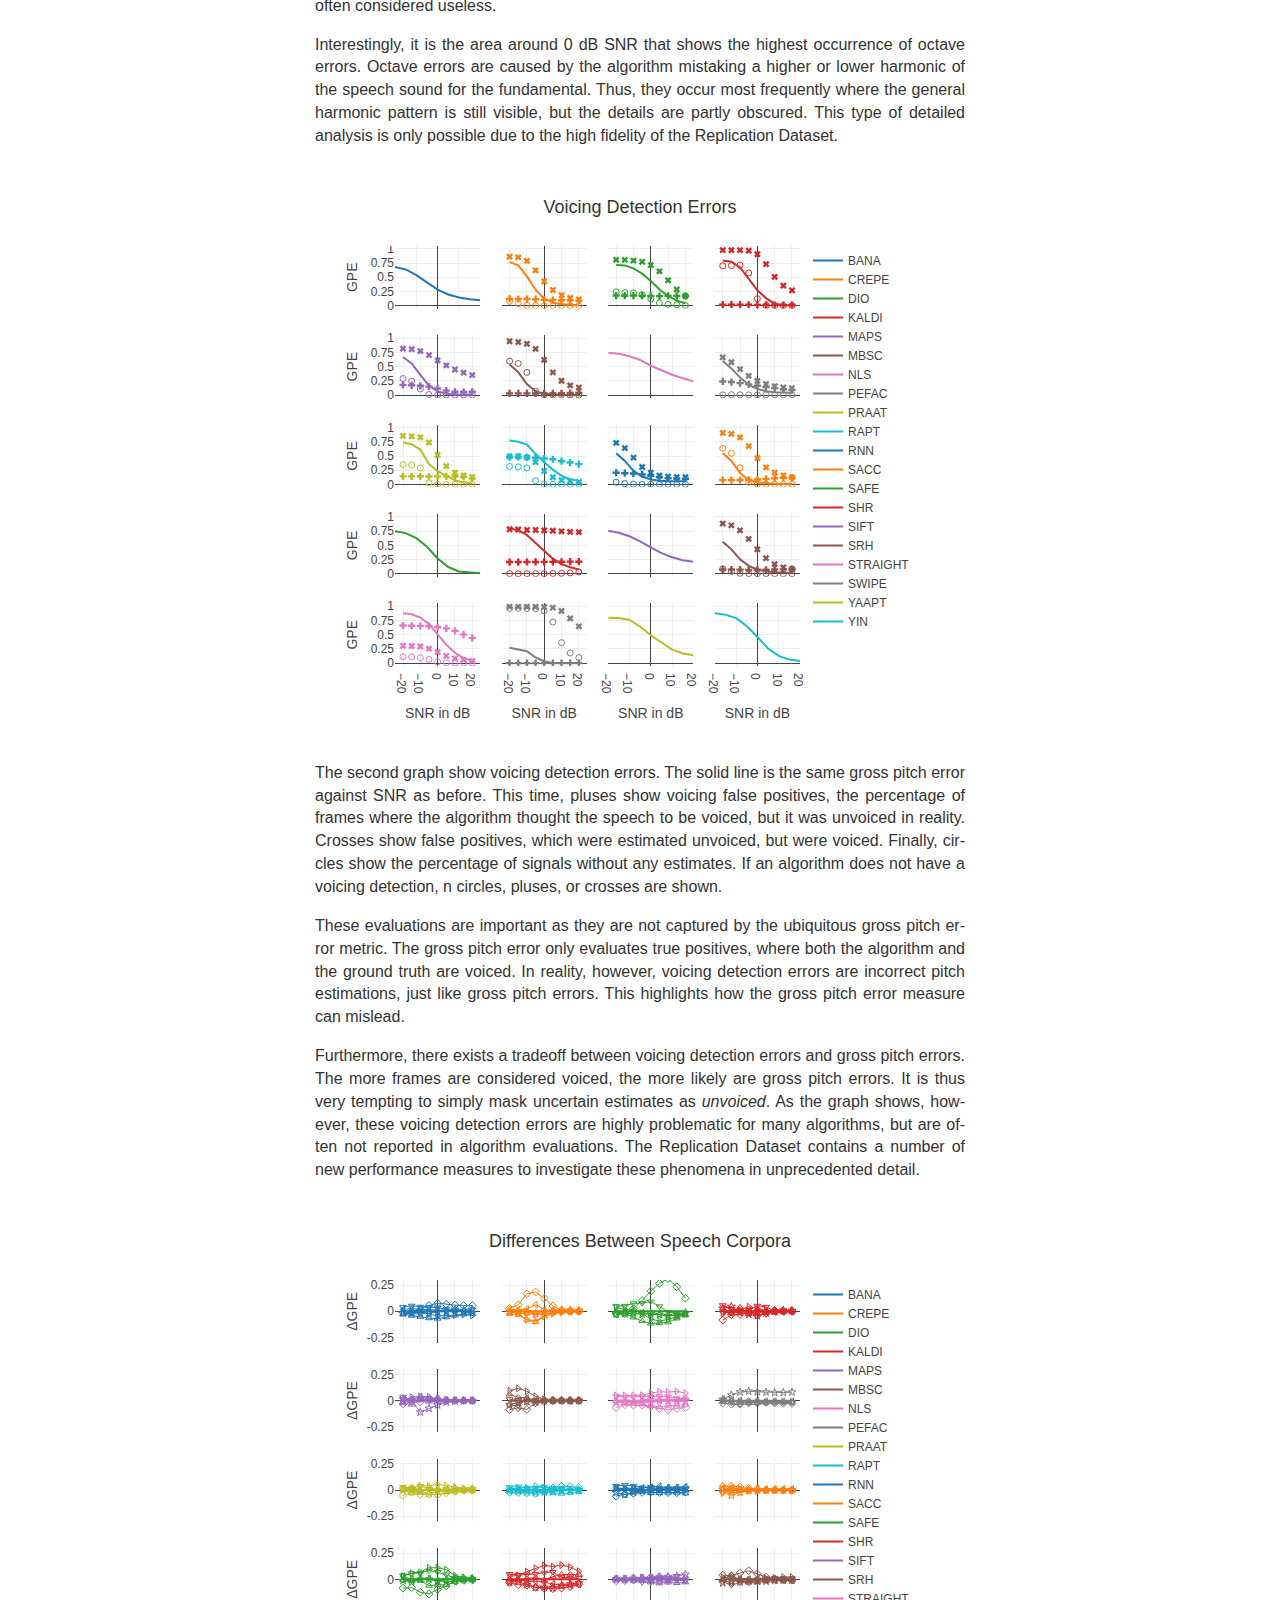
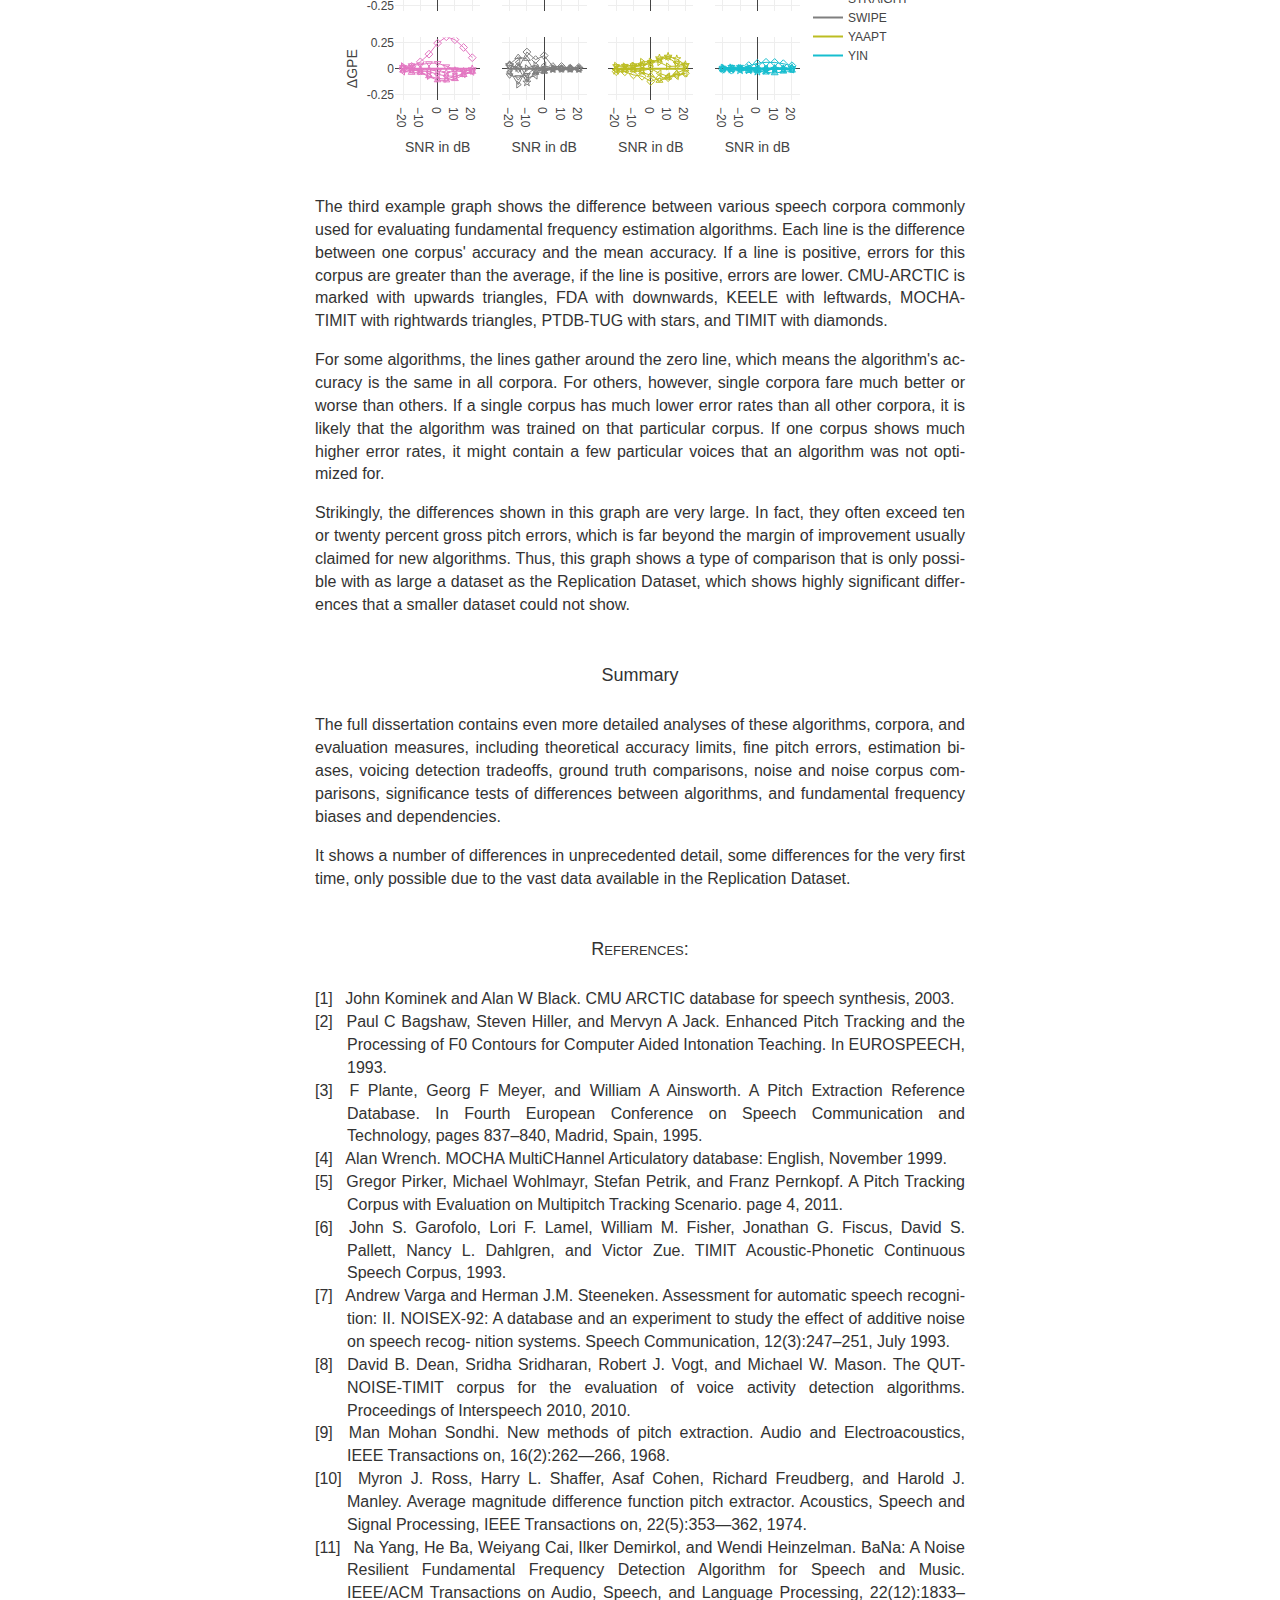
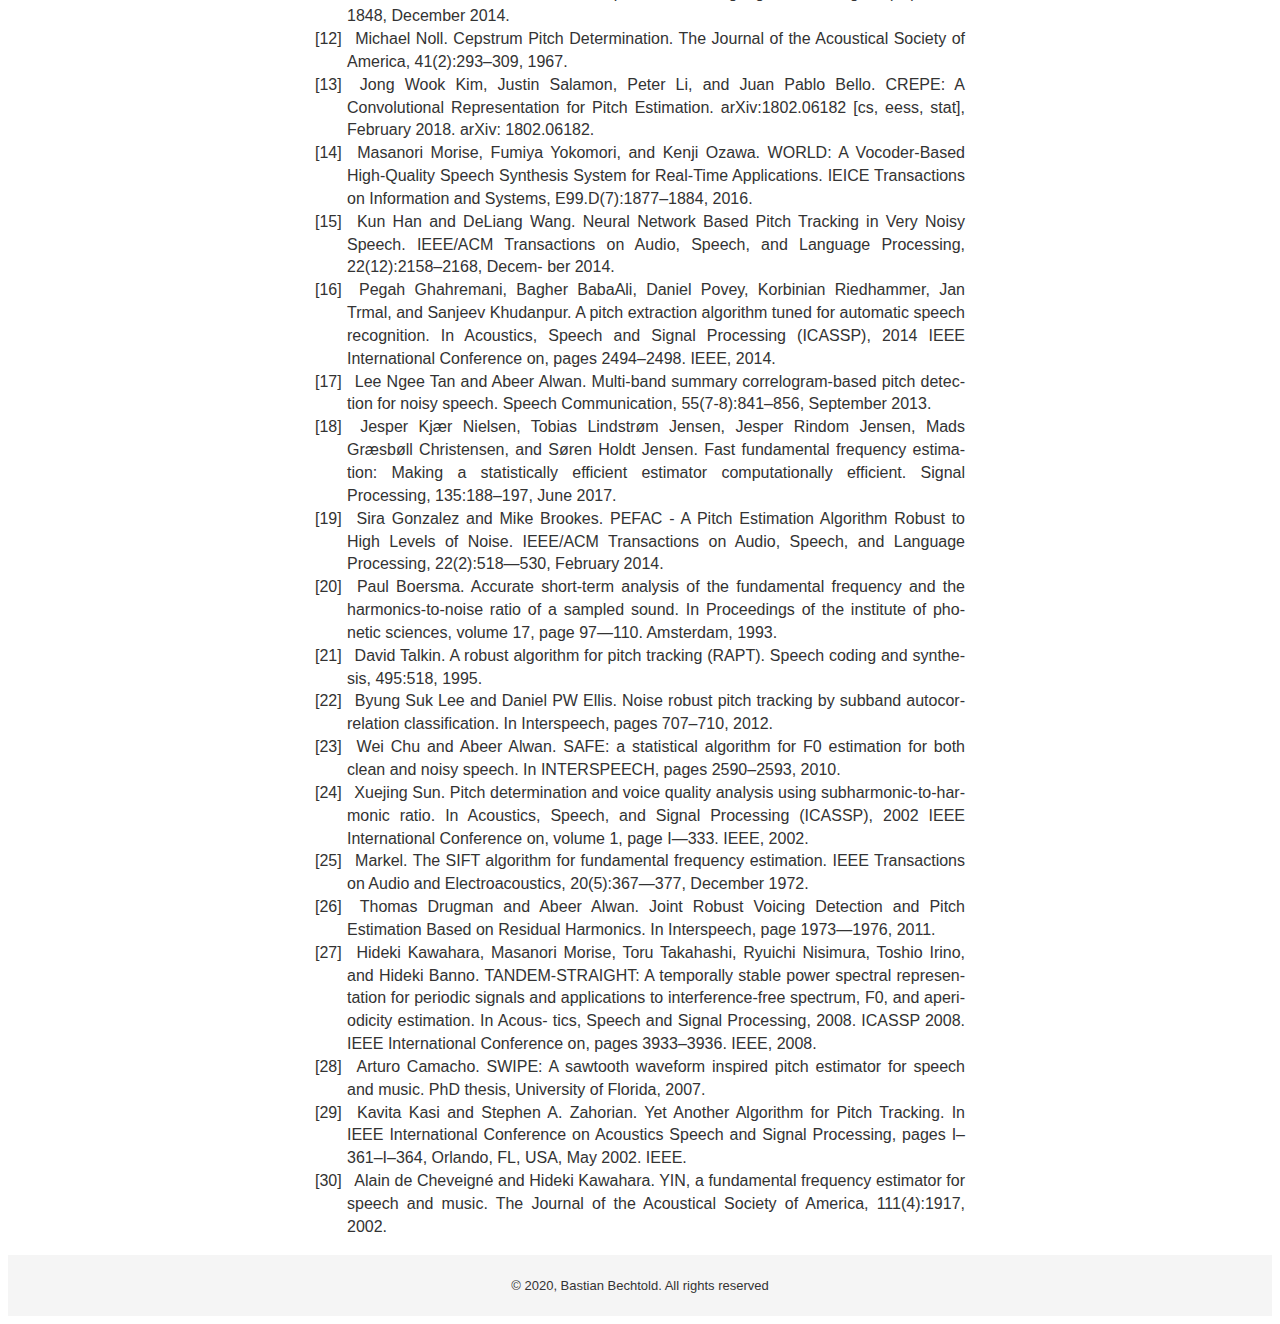
<file: replication-dataset/index.html>
<!doctype HTML>
<html lang="en">
  <head>
    <meta charset="utf-8">
    <title>A Replication Dataset for Fundamental Frequency Estimation</title>
    <link rel="stylesheet" href="../style.css">
    <script src="plotly-latest.min.js"></script>
    <script src="create-plots.js"></script>
  </head>
  <body>
    <header>
      <p>Part of the dissertation <a href="../index.html">Pitch of
          Voiced Speech in the Short-Time Fourier Transform: Algorithms,
          Ground Truths, and Evaluation Methods</a>. <br>
        <a href="/Dissertation-Website/Dissertation Bastian Bechtold.pdf">Download Dissertation</a> <br>
        © 2020, Bastian Bechtold, Jade Hochschule & Carl von Ossietzky Universität Oldenburg, Germany.</p>
    </header>

    <main>
      <h1>A Replication Dataset for Fundamental Frequency Estimation</h1>

      <article>
        <p class="abstract">Estimating the fundamental frequency of
          speech remains an active area of research, with varied
          applications in speech recognition, speaker identification,
          and speech compression. A vast number of algorithms for
          estimatimating this quantity have been proposed over the
          years, and a number of speech and noise corpora have been
          developed for evaluating their performance. The present
          dataset contains estimated fundamental frequency tracks of 25
          algorithms, six speech corpora, two noise corpora, at nine
          signal-to-noise ratios between -20 and 20 dB SNR, as well as
          an additional evaluation of synthetic harmonic tone complexes
          in white noise.</p>

        <p class="abstract">The dataset also contains pre-calculated
          performance measures both novel and traditional, in reference
          to each speech corpus' ground truth, the algorithms' own
          clean-speech estimate, and our own consensus truth. It can
          thus serve as the basis for a comparison study, or to
          replicate existing studies from a larger dataset, or as a
          reference for developing new fundamental frequency estimation
          algorithms. All source code and data is available to download,
          and entirely reproducible, albeit requiring about one year of
          processor-time.</p>

        <p>The Replication Dataset and the scripts necessary for
          calculating is available
          on Zenodo:</p>
        <code><a href="http://doi.org/10.5281/zenodo.3904389">http://doi.org/10.5281/zenodo.3904389</a></code>

        <p>The source code necessary for calculating the Replication
          Dataset is available
          on Github:</p>
        <code><a href="https://github.com/bastibe/Replication-Dataset-Scripts">https://github.com/bastibe/Replication-Dataset-Scripts</a></code>

        <p>The dataset contains fundamental frequency estimates for all
          speech recordings in the following corpora:</p>

        <ul>
          <li><a href="http://www.festvox.org/cmu_arctic/">CMU-ARCTIC</a>
            (<em>consensus truth</em>) [1]</li>
          <li><a href="http://www.cstr.ed.ac.uk/research/projects/fda/">FDA</a>
          (<em>corpus truth</em> and <em>consensus truth</em>) [2]</li>
          <li><a href="https://lost-contact.mit.edu/afs/nada.kth.se/dept/tmh/corpora/KeelePitchDB/">KEELE</a>
            (<em>corpus truth</em> and <em>consensus truth</em>) [3]</li>
          <li><a href="http://www.cstr.ed.ac.uk/research/projects/artic/mocha.html">MOCHA-TIMIT</a>
            (<em>consensus truth</em>) [4]</li>
          <li><a href="https://www.spsc.tugraz.at/databases-and-tools/ptdb-tug-pitch-tracking-database-from-graz-university-of-technology.html">PTDB-TUG</a>
            (<em>corpus truth</em> and <em>consensus truth</em>) [5]</li>
          <li><a href="https://catalog.ldc.upenn.edu/LDC93S1">TIMIT</a>
            (<em>consensus truth</em>) [6]</li>
        </ul>

        <p>Additionally, it contains fundamental frequency estimates for
          a number of the above speech recordings mixed with noises from
          the following corpora, as well as synthetic tone complexes in
          white noise:</p>

        <ul>
          <li><a href="http://www.speech.cs.cmu.edu/comp.speech/Section1/Data/noisex.html">NOISEX</a> [7]</li>
          <li><a href="https://research.qut.edu.au/saivt/databases/qut-noise-databases-and-protocols/">QUT-NOISE</a> [8]</li>
        </ul>

        <p>Fundamental frequency estimates are calculated for the
          following fundamental frequency estimation algorithms:</p>

        <ul>
          <li>AUTOC [9]</li>
          <li>AMDF [10]</li>
          <li><a href="http://www2.ece.rochester.edu/projects/wcng/code.html">BANA</a> [11]</li>
          <li>CEP [12]</li>
          <li><a href="https://github.com/marl/crepe">CREPE</a> [13]</li>
          <li><a href="http://www.kki.yamanashi.ac.jp/~mmorise/world/english/">DIO</a> [14]</li>
          <li><a href="http://web.cse.ohio-state.edu/pnl/software.html">DNN</a> [15]</li>
          <li><a href="https://github.com/LvHang/pitch">KALDI</a> [16]</li>
          <li>MAPS</li>
          <li><a href="http://www.seas.ucla.edu/spapl/shareware.html">MBSC</a> [17]</li>
          <li><a href="https://github.com/jkjaer/fastF0Nls">NLS</a> [18]</li>
          <li><a href="http://www.ee.ic.ac.uk/hp/staff/dmb/voicebox/voicebox.html">PEFAC</a> [19]</li>
          <li><a href="https://github.com/praat/praat">PRAAT</a> [20]</li>
          <li><a href="http://www.speech.kth.se/wavesurfer/links.html">RAPT</a> [21]</li>
          <li><a href="http://labrosa.ee.columbia.edu/projects/SAcC/">SACC</a> [22]</li>
          <li><a href="http://www.seas.ucla.edu/spapl/weichu/safe/">SAFE</a> [23]</li>
          <li><a href="https://mathworks.com/matlabcentral/fileexchange/1230">SHR</a> [24]</li>
          <li>SIFT [25]</li>
          <li><a href="https://github.com/covarep/covarep">SRH</a> [26]</li>
          <li><a href="https://github.com/HidekiKawahara/legacy_straight">STRAIGHT</a> [27]</li>
          <li><a href="http://www.cise.ufl.edu/~acamacho/english/curriculum.html">SWIPE</a> [28]</li>
          <li><a href="http://www.ws.binghamton.edu/zahorian/yaapt.htm">YAAPT</a> [29]</li>
          <li><a href="http://audition.ens.fr/adc/">YIN</a> [30]</li>
        </ul>

        <p>For all combinations of speech and noise, the following
          performance measures are calculated:</p>

        <ul>
          <li>Gross Pitch Error (GPE), the percentage of pitches where
            the estimated pitch deviates from the true pitch by more
            than 20%.</li>
          <li>Fine Pitch Error (FPE), the mean error of grossly correct
            estimates.</li>
          <li>High/Low Octave Pitch Error (OPE), the percentage pitches
            that are GPEs and happens to be at an integer multiple of
            the true pitch.</li>
          <li>Gross Remaining Error (GRE), the percentage of pitches
            that are GPEs but not OPEs.</li>
          <li>Fine Remaining Bias (FRB), the median error of GREs.</li>
          <li>True Positive Rate (TPR), the percentage of true positive
            voicing estimates.</li>
          <li>False Positive Rate (FPR), the percentage of false
            positive voicing estimates.</li>
          <li>False Negative Rate (FNR), the percentage of false
            negative voicing estimates.</li>
          <li>F₁, the harmonic mean of precision and recall of the
            voicing decision.</li>
        </ul>

        <h2>Example Results:</h2>

        <p>The following graphs show a few key metrics that can be
          extracted from the Replication Dataset. The graphs displayed
          here are in no way complete, but should highlight the
          fidelity of data available in the dataset. Please refer to
          the dissertation itself for a more in-depth evaluation of
          algorithms, databases, and evaluation methods.</p>

        <h3>Gross Pitch Errors and Octave Errors</h3>
        <div id="octave-errors-plot" style="width:600px;height:500px;"></div>

        <p>The first graph gives an overview of the accuracy of
          fundamental frequency estimation algorithms in terms of
          gross pitch errors. The shaded areas are the mean gross
          pitch errors of each algorithm, across all databases, and
          graphed agains the signal-to-noise ratio (SNR). The upwards
          triangles show high octave errors, downwards triangles show
          low octave errors.</p>

        <p>The graph highlights how the accuracy of all algorithms
          deteriorates around 0&nbsp;dB&nbsp;SNR. At positive SNRs,
          most algorithms can estimate the fundamental frequency of
          speech with few errors. At negative SNRs, errors rise very
          steeply. In general, error rates above 10-20% are often
          considered useless.</p>

        <p>Interestingly, it is the area around 0&nbsp;dB&nbsp;SNR
          that shows the highest occurrence of octave errors. Octave
          errors are caused by the algorithm mistaking a higher or
          lower harmonic of the speech sound for the fundamental.
          Thus, they occur most frequently where the general harmonic
          pattern is still visible, but the details are partly
          obscured. This type of detailed analysis is only possible
          due to the high fidelity of the Replication Dataset.</p>

        <h3>Voicing Detection Errors</h3>
        <div id="error-summary-plot" style="width:600px;height:500px;"></div>

        <p>The second graph show voicing detection errors. The solid
          line is the same gross pitch error against SNR as before.
          This time, pluses show voicing false positives, the
          percentage of frames where the algorithm thought the speech
          to be voiced, but it was unvoiced in reality. Crosses show
          false positives, which were estimated unvoiced, but were
          voiced. Finally, circles show the percentage of signals
          without any estimates. If an algorithm does not have a
          voicing detection, n circles, pluses, or crosses are
          shown.</p>

        <p>These evaluations are important as they are not captured by
          the ubiquitous gross pitch error metric. The gross pitch
          error only evaluates true positives, where both the
          algorithm and the ground truth are voiced. In reality,
          however, voicing detection errors are incorrect pitch
          estimations, just like gross pitch errors. This highlights
          how the gross pitch error measure can mislead.</p>

        <p>Furthermore, there exists a tradeoff between voicing
          detection errors and gross pitch errors. The more frames are
          considered voiced, the more likely are gross pitch errors.
          It is thus very tempting to simply mask uncertain estimates
          as <em>unvoiced</em>. As the graph shows, however, these
          voicing detection errors are highly problematic for many
          algorithms, but are often not reported in algorithm
          evaluations. The Replication Dataset contains a number of
          new performance measures to investigate these phenomena in
          unprecedented detail.</p>

        <h3>Differences Between Speech Corpora</h3>
        <div id="compare-corpora-plot" style="width:600px;height:500px;"></div>

        <p>The third example graph shows the difference between
          various speech corpora commonly used for evaluating
          fundamental frequency estimation algorithms. Each line is
          the difference between one corpus' accuracy and the mean
          accuracy. If a line is positive, errors for this corpus are
          greater than the average, if the line is positive, errors
          are lower. CMU-ARCTIC is marked with upwards triangles, FDA
          with downwards, KEELE with leftwards, MOCHA-TIMIT with
          rightwards triangles, PTDB-TUG with stars, and TIMIT with
          diamonds.</p>

        <p>For some algorithms, the lines gather around the zero line,
          which means the algorithm's accuracy is the same in all
          corpora. For others, however, single corpora fare much
          better or worse than others. If a single corpus has much
          lower error rates than all other corpora, it is likely that
          the algorithm was trained on that particular corpus. If one
          corpus shows much higher error rates, it might contain a few
          particular voices that an algorithm was not optimized
          for.</p>

        <p>Strikingly, the differences shown in this graph are very
          large. In fact, they often exceed ten or twenty percent
          gross pitch errors, which is far beyond the margin of
          improvement usually claimed for new algorithms. Thus, this
          graph shows a type of comparison that is only possible with
          as large a dataset as the Replication Dataset, which shows
          highly significant differences that a smaller dataset could
          not show.</p>

        <h3>Summary</h3>

        <p>The full dissertation contains even more detailed analyses
          of these algorithms, corpora, and evaluation measures,
          including theoretical accuracy limits, fine pitch errors,
          estimation biases, voicing detection tradeoffs, ground truth
          comparisons, noise and noise corpus comparisons,
          significance tests of differences between algorithms, and
          fundamental frequency biases and dependencies.</p>

        <p>It shows a number of differences in unprecedented detail,
          some differences for the very first time, only possible due
          to the vast data available in the Replication Dataset.</p>

        <h2>References:</h2>
        <ol class="references">
          <li>John Kominek and Alan W Black. CMU ARCTIC database for
            speech synthesis, 2003.</li>
          <li>Paul C Bagshaw, Steven Hiller, and Mervyn A Jack. Enhanced
            Pitch Tracking and the Processing of F0 Contours for
            Computer Aided Intonation Teaching. In EUROSPEECH,
            1993.</li>
          <li>F Plante, Georg F Meyer, and William A Ainsworth. A Pitch
            Extraction Reference Database. In Fourth European Conference
            on Speech Communication and Technology, pages 837–840,
            Madrid, Spain, 1995.</li>
          <li>Alan Wrench. MOCHA MultiCHannel Articulatory database:
            English, November 1999.</li>
          <li>Gregor Pirker, Michael Wohlmayr, Stefan Petrik, and Franz
            Pernkopf. A Pitch Tracking Corpus with Evaluation on
            Multipitch Tracking Scenario. page 4, 2011.</li>
          <li>John S. Garofolo, Lori F. Lamel, William M. Fisher,
            Jonathan G. Fiscus, David S. Pallett, Nancy L. Dahlgren, and
            Victor Zue. TIMIT Acoustic-Phonetic Continuous Speech
            Corpus, 1993.</li>
          <li>Andrew Varga and Herman J.M. Steeneken. Assessment for
            automatic speech recognition: II. NOISEX-92: A database and
            an experiment to study the effect of additive noise on
            speech recog- nition systems. Speech Communication,
            12(3):247–251, July 1993.</li>
          <li>David B. Dean, Sridha Sridharan, Robert J. Vogt, and
            Michael W. Mason. The QUT-NOISE-TIMIT corpus for the
            evaluation of voice activity detection algorithms.
            Proceedings of Interspeech 2010, 2010.</li>
          <li>Man Mohan Sondhi. New methods of pitch extraction. Audio
            and Electroacoustics, IEEE Transactions on, 16(2):262—266,
            1968.</li>
          <li>Myron J. Ross, Harry L. Shaffer, Asaf Cohen, Richard
            Freudberg, and Harold J. Manley. Average magnitude
            difference function pitch extractor. Acoustics, Speech and
            Signal Processing, IEEE Transactions on, 22(5):353—362,
            1974.</li>
          <li>Na Yang, He Ba, Weiyang Cai, Ilker Demirkol, and Wendi
            Heinzelman. BaNa: A Noise Resilient Fundamental Frequency
            Detection Algorithm for Speech and Music. IEEE/ACM
            Transactions on Audio, Speech, and Language Processing,
            22(12):1833–1848, December 2014.</li>
          <li>Michael Noll. Cepstrum Pitch Determination. The Journal of
            the Acoustical Society of America, 41(2):293–309, 1967.</li>
          <li>Jong Wook Kim, Justin Salamon, Peter Li, and Juan Pablo
            Bello. CREPE: A Convolutional Representation for Pitch
            Estimation. arXiv:1802.06182 [cs, eess, stat], February
            2018. arXiv: 1802.06182.</li>
          <li>Masanori Morise, Fumiya Yokomori, and Kenji Ozawa. WORLD:
            A Vocoder-Based High-Quality Speech Synthesis System for
            Real-Time Applications. IEICE Transactions on Information
            and Systems, E99.D(7):1877–1884, 2016.</li>
          <li>Kun Han and DeLiang Wang. Neural Network Based Pitch
            Tracking in Very Noisy Speech. IEEE/ACM Transactions on
            Audio, Speech, and Language Processing, 22(12):2158–2168,
            Decem- ber 2014.</li>
          <li>Pegah Ghahremani, Bagher BabaAli, Daniel Povey, Korbinian
            Riedhammer, Jan Trmal, and Sanjeev Khudanpur. A pitch
            extraction algorithm tuned for automatic speech recognition.
            In Acoustics, Speech and Signal Processing (ICASSP), 2014
            IEEE International Conference on, pages 2494–2498. IEEE,
            2014.</li>
          <li>Lee Ngee Tan and Abeer Alwan. Multi-band summary
            correlogram-based pitch detection for noisy speech. Speech
            Communication, 55(7-8):841–856, September 2013.</li>
          <li>Jesper Kjær Nielsen, Tobias Lindstrøm Jensen, Jesper
            Rindom Jensen, Mads Græsbøll Christensen, and Søren Holdt
            Jensen. Fast fundamental frequency estimation: Making a
            statistically efficient estimator computationally efficient.
            Signal Processing, 135:188–197, June 2017.</li>
          <li>Sira Gonzalez and Mike Brookes. PEFAC - A Pitch Estimation
            Algorithm Robust to High Levels of Noise. IEEE/ACM
            Transactions on Audio, Speech, and Language Processing,
            22(2):518—530, February 2014.</li>
          <li>Paul Boersma. Accurate short-term analysis of the
            fundamental frequency and the harmonics-to-noise ratio of a
            sampled sound. In Proceedings of the institute of phonetic
            sciences, volume 17, page 97—110. Amsterdam, 1993.</li>
          <li>David Talkin. A robust algorithm for pitch tracking
            (RAPT). Speech coding and synthesis, 495:518, 1995.</li>
          <li>Byung Suk Lee and Daniel PW Ellis. Noise robust pitch
            tracking by subband autocorrelation classification. In
            Interspeech, pages 707–710, 2012.</li>
          <li>Wei Chu and Abeer Alwan. SAFE: a statistical algorithm for
            F0 estimation for both clean and noisy speech. In
            INTERSPEECH, pages 2590–2593, 2010.</li>
          <li>Xuejing Sun. Pitch determination and voice quality
            analysis using subharmonic-to-harmonic ratio. In Acoustics,
            Speech, and Signal Processing (ICASSP), 2002 IEEE
            International Conference on, volume 1, page I—333. IEEE,
            2002.</li>
          <li>Markel. The SIFT algorithm for fundamental frequency
            estimation. IEEE Transactions on Audio and Electroacoustics,
            20(5):367—377, December 1972.</li>
          <li>Thomas Drugman and Abeer Alwan. Joint Robust Voicing
            Detection and Pitch Estimation Based on Residual Harmonics.
            In Interspeech, page 1973—1976, 2011.</li>
          <li>Hideki Kawahara, Masanori Morise, Toru Takahashi, Ryuichi
            Nisimura, Toshio Irino, and Hideki Banno. TANDEM-STRAIGHT: A
            temporally stable power spectral representation for periodic
            signals and applications to interference-free spectrum, F0,
            and aperiodicity estimation. In Acous- tics, Speech and
            Signal Processing, 2008. ICASSP 2008. IEEE International
            Conference on, pages 3933–3936. IEEE, 2008.</li>
          <li>Arturo Camacho. SWIPE: A sawtooth waveform inspired pitch
            estimator for speech and music. PhD thesis, University of
            Florida, 2007.</li>
          <li>Kavita Kasi and Stephen A. Zahorian. Yet Another Algorithm
            for Pitch Tracking. In IEEE International Conference on
            Acoustics Speech and Signal Processing, pages I–361–I–364,
            Orlando, FL, USA, May 2002. IEEE.</li>
          <li>Alain de Cheveigné and Hideki Kawahara. YIN, a fundamental
            frequency estimator for speech and music. The Journal of the
            Acoustical Society of America, 111(4):1917, 2002.</li>
        </ol>

      </article>
    </main>

    <footer>
      <p>© 2020, Bastian Bechtold. All rights reserved</p>
    </footer>
  </body>
</html>
</file>
<file: style.css>
main h1 {
    font-size: 36px;
}
main h2 {
    font-size: 18px;
    font-weight: normal;
}
main h3 {
    font-size: 18px;
    font-weight: normal;
    font-variant: normal;
}

h1, h2, h3, h4, h5, h6 {
    font-family: "Montserrat", "Helvetica Neue", Helvetica, Arial, sans-serif;
    font-variant: small-caps;
    font-weight: bold;
    line-height: 1;
    margin-top: 50px;
    margin-bottom: 30px;
    text-rendering: optimizeLegibility;
    text-align: center;
}

article {
    font-family: "Open Sans Light", "Helvetica Neue", Helvetica, Arial, sans-serif;
    font-size: 16px;
    text-rendering: optimizeLegibility;
    line-height: 1.42857143;
    color: #333333;
    width: 650px;
    margin-left: auto;
    margin-right: auto;
    text-align: justify;
    hyphens: auto;
}

.abstract {
    width: 450px;
    margin-left: auto;
    margin-right: auto;
}

.todo {
    color: red;
    text-align: center;
}
.todo:before {
    content: "TODO: ";
    font-weight: bold;
}

code {
    padding: 9.5px;
    font-size: 13px;
    line-height: 1.42857143;
    word-break: break-all;
    word-wrap: break-word;
    color: #333333;
    background-color: #f5f5f5;
    border: 1px solid #ccc;
    border-radius: 4px;
    font-family: Monaco, Consolas, "Courier New", monospace;
    display: block;
}

footer, header {
    font-family: "Open Sans Light", "Helvetica Neue", Helvetica, Arial, sans-serif;
    color: #333333;
    width: 100%;
    padding-bottom: 10px;
    background-color: #f5f5f5;
    padding-top: 10px;
    text-align: center;
    display: block;
    font-size: 13px;
}

ol.references {
    counter-reset: listCounter;
    padding-left: 2em;
    text-indent: -2em;
    list-style-type: none;
}

ol.references li {
    counter-increment: listCounter;
}

ol.references li:before {
    content: "[" counter(listCounter) "] ";
    padding-right: 0.5em;
}

form {
    text-align: center;
}

a {
    color: #337ab7;
    text-decoration: none;
}

a:hover {
    text-decoration: underline;
}

html {
    background-color: white;
}
</file>
